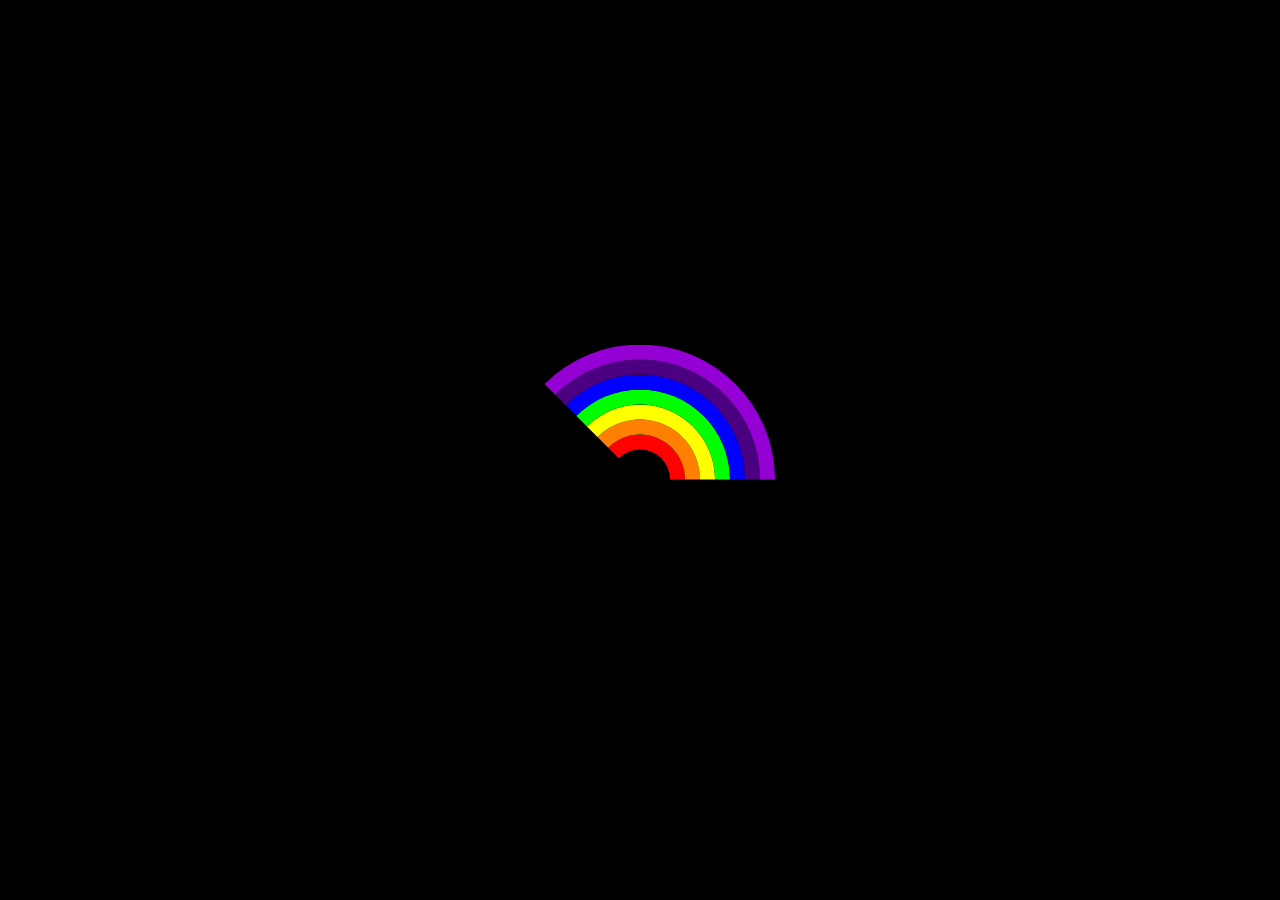
<file: Projects/web-dev-projects/animated-rainbow/index.html>
<!DOCTYPE html>
<html lang="en">
<head>

  <meta charset="UTF-8">
  <meta name="viewport" content="width=device-width, initial-scale=1.0">
  <title>Document</title>
  <link rel="stylesheet" href="rainbow.css">
</head>
<body>
  <div class="center">
    <ul>
      <li class="one"></li>
      <li class="two"></li>
      <li class="three"></li>
      <li class="four"></li>
      <li class="five"></li>
      <li class="six"></li>
      <li class="seven"></li>
    </ul>
  </div>
</body>
</html>
</file>
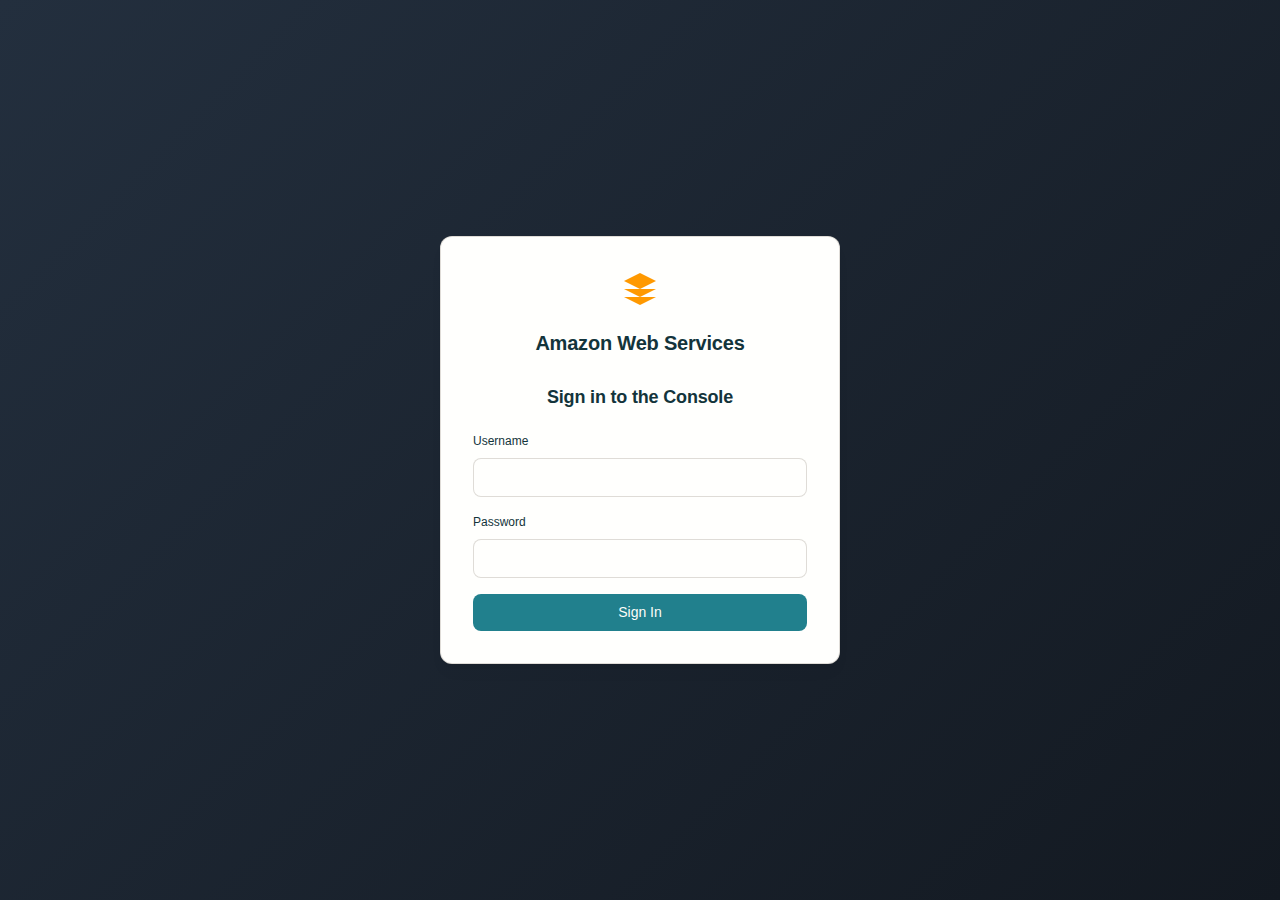
<file: Projects/web-dev-projects/aws-console-replica/index.html>
<!DOCTYPE html>
<html lang="en">
<head>
    <meta charset="UTF-8">
    <meta name="viewport" content="width=device-width, initial-scale=1.0">
    <title>AWS Management Console</title>
    <link rel="stylesheet" href="style.css">
    <link rel="icon" href="data:image/svg+xml,<svg xmlns='http://www.w3.org/2000/svg' viewBox='0 0 24 24'><path fill='%23FF9900' d='M12 2L2 7l10 5 10-5-10-5z'/><path fill='%23FF9900' d='M2 17l10 5 10-5M2 12l10 5 10-5'/></svg>">
</head>
<body>
    <!-- Login Page -->
    <div id="login-page" class="login-container">
        <div class="login-box">
            <div class="login-logo">
                <svg width="40" height="40" viewBox="0 0 40 40" fill="#FF9900">
                    <path d="M20 4L4 12l16 8 16-8L20 4z"/>
                    <path d="M4 28l16 8 16-8M4 20l16 8 16-8"/>
                </svg>
                <h1>Amazon Web Services</h1>
            </div>
            <form id="login-form" class="login-form">
                <h2>Sign in to the Console</h2>
                <div class="form-group">
                    <label for="username" class="form-label">Username</label>
                    <input type="text" id="username" class="form-control" required>
                </div>
                <div class="form-group">
                    <label for="password" class="form-label">Password</label>
                    <input type="password" id="password" class="form-control" required>
                </div>
                <div id="login-error" class="login-error hidden"></div>
                <button type="submit" class="btn btn--primary btn--full-width">Sign In</button>
            </form>
        </div>
    </div>

    <!-- Main Console -->
    <div id="console-app" class="console-app hidden">
        <!-- Navigation Bar -->
        <header class="console-header">
            <div class="header-content">
                <div class="header-left">
                    <div class="aws-logo">
                        <svg width="24" height="24" viewBox="0 0 24 24" fill="#FF9900">
                            <path d="M12 2L2 7l10 5 10-5-10-5z"/>
                            <path d="M2 17l10 5 10-5M2 12l10 5 10-5"/>
                        </svg>
                        <span>AWS</span>
                    </div>
                    <nav class="main-nav">
                        <a href="#" data-page="home" class="nav-link active">Console Home</a>
                        <a href="#" data-page="services" class="nav-link">Services</a>
                    </nav>
                </div>
                <div class="header-right">
                    <div class="region-selector">
                        <select id="region-select" class="form-control">
                            <option value="us-east-1">🇺🇸 US East (N. Virginia)</option>
                            <option value="us-west-2">🇺🇸 US West (Oregon)</option>
                            <option value="eu-west-1">🇪🇺 Europe (Ireland)</option>
                            <option value="ap-southeast-1">🇸🇬 Asia Pacific (Singapore)</option>
                        </select>
                    </div>
                    <div class="user-menu">
                        <span class="username">vijayrajeshr</span>
                        <button id="logout-btn" class="btn btn--outline btn--sm">Sign Out</button>
                    </div>
                </div>
            </div>
        </header>

        <!-- Console Home Page -->
        <main id="home-page" class="console-page">
            <div class="container">
                <div class="page-header">
                    <h1>AWS Management Console</h1>
                    <p>Welcome back, vijayrajeshr</p>
                </div>

                <!-- Quick Actions -->
                <section class="quick-actions">
                    <h2>Quick Actions</h2>
                    <div class="action-grid">
                        <button class="action-card" data-action="launch-ec2">
                            <div class="action-icon">🖥️</div>
                            <h3>Launch EC2 Instance</h3>
                            <p>Launch a virtual server in the cloud</p>
                        </button>
                        <button class="action-card" data-action="create-s3">
                            <div class="action-icon">🗂️</div>
                            <h3>Create S3 Bucket</h3>
                            <p>Store and retrieve data</p>
                        </button>
                        <button class="action-card" data-action="create-lambda">
                            <div class="action-icon">⚡</div>
                            <h3>Create Lambda Function</h3>
                            <p>Run code without servers</p>
                        </button>
                        <button class="action-card" data-action="view-billing">
                            <div class="action-icon">💰</div>
                            <h3>View Billing</h3>
                            <p>Monitor costs and usage</p>
                        </button>
                    </div>
                </section>

                <!-- Resource Overview -->
                <section class="resource-overview">
                    <h2>Resource Overview</h2>
                    <div class="overview-grid">
                        <div class="overview-card">
                            <h3>EC2 Instances</h3>
                            <div class="metric">
                                <span class="metric-value" id="ec2-count">0</span>
                                <span class="metric-label">Running</span>
                            </div>
                        </div>
                        <div class="overview-card">
                            <h3>S3 Buckets</h3>
                            <div class="metric">
                                <span class="metric-value" id="s3-count">0</span>
                                <span class="metric-label">Total</span>
                            </div>
                        </div>
                        <div class="overview-card">
                            <h3>Lambda Functions</h3>
                            <div class="metric">
                                <span class="metric-value" id="lambda-count">0</span>
                                <span class="metric-label">Active</span>
                            </div>
                        </div>
                        <div class="overview-card">
                            <h3>Monthly Cost</h3>
                            <div class="metric">
                                <span class="metric-value" id="monthly-cost">$0.00</span>
                                <span class="metric-label">Estimated</span>
                            </div>
                        </div>
                    </div>
                </section>
            </div>
        </main>

        <!-- Services Page -->
        <main id="services-page" class="console-page hidden">
            <div class="container">
                <div class="page-header">
                    <h1>All Services</h1>
                    <div class="search-box">
                        <input type="text" id="service-search" class="form-control" placeholder="Search services...">
                    </div>
                </div>
                <div class="services-grid" id="services-grid">
                    <!-- Services will be populated by JavaScript -->
                </div>
            </div>
        </main>

        <!-- EC2 Dashboard -->
        <main id="ec2-page" class="console-page hidden">
            <div class="container">
                <div class="page-header">
                    <h1>EC2 Dashboard</h1>
                    <button id="launch-instance-btn" class="btn btn--primary">Launch Instance</button>
                </div>
                <div class="instances-table">
                    <h2>Instances</h2>
                    <table id="instances-table">
                        <thead>
                            <tr>
                                <th>Instance ID</th>
                                <th>Name</th>
                                <th>Instance Type</th>
                                <th>State</th>
                                <th>Actions</th>
                            </tr>
                        </thead>
                        <tbody id="instances-tbody">
                            <tr class="no-instances">
                                <td colspan="5">No instances found. Launch your first instance!</td>
                            </tr>
                        </tbody>
                    </table>
                </div>
            </div>
        </main>

        <!-- EC2 Launch Wizard -->
        <div id="launch-wizard" class="wizard-overlay hidden">
            <div class="wizard-container">
                <div class="wizard-header">
                    <h2>Launch Instance</h2>
                    <button id="close-wizard" class="wizard-close">✕</button>
                </div>
                <div class="wizard-progress">
                    <div class="progress-steps">
                        <div class="step active" data-step="1">1. Choose AMI</div>
                        <div class="step" data-step="2">2. Instance Type</div>
                        <div class="step" data-step="3">3. Configure</div>
                        <div class="step" data-step="4">4. Storage</div>
                        <div class="step" data-step="5">5. Tags</div>
                        <div class="step" data-step="6">6. Security</div>
                        <div class="step" data-step="7">7. Review</div>
                    </div>
                </div>
                <div class="wizard-content">
                    <!-- Step 1: Choose AMI -->
                    <div id="wizard-step-1" class="wizard-step active">
                        <h3>Step 1: Choose an Amazon Machine Image (AMI)</h3>
                        <div class="ami-tabs">
                            <button class="tab-btn active" data-tab="quickstart">Quick Start</button>
                            <button class="tab-btn" data-tab="marketplace">AWS Marketplace</button>
                        </div>
                        <div class="ami-list" id="ami-list">
                            <!-- AMIs will be populated by JavaScript -->
                        </div>
                    </div>

                    <!-- Step 2: Choose Instance Type -->
                    <div id="wizard-step-2" class="wizard-step hidden">
                        <h3>Step 2: Choose an Instance Type</h3>
                        <div class="instance-types" id="instance-types">
                            <!-- Instance types will be populated by JavaScript -->
                        </div>
                    </div>

                    <!-- Step 3: Configure Instance Details -->
                    <div id="wizard-step-3" class="wizard-step hidden">
                        <h3>Step 3: Configure Instance Details</h3>
                        <div class="form-group">
                            <label class="form-label">Number of instances</label>
                            <input type="number" id="instance-count" class="form-control" value="1" min="1" max="20">
                        </div>
                        <div class="form-group">
                            <label class="form-label">IAM role</label>
                            <select id="iam-role" class="form-control">
                                <option value="">None</option>
                                <option value="EC2-Default">EC2-Default</option>
                            </select>
                        </div>
                    </div>

                    <!-- Step 4: Add Storage -->
                    <div id="wizard-step-4" class="wizard-step hidden">
                        <h3>Step 4: Add Storage</h3>
                        <table class="storage-table">
                            <thead>
                                <tr>
                                    <th>Device</th>
                                    <th>Size (GiB)</th>
                                    <th>Volume Type</th>
                                    <th>Encrypted</th>
                                </tr>
                            </thead>
                            <tbody>
                                <tr>
                                    <td>/dev/sda1 (Root)</td>
                                    <td><input type="number" class="form-control" value="8" min="8" max="100"></td>
                                    <td>
                                        <select class="form-control">
                                            <option value="gp3">General Purpose SSD (gp3)</option>
                                            <option value="gp2">General Purpose SSD (gp2)</option>
                                        </select>
                                    </td>
                                    <td><input type="checkbox"></td>
                                </tr>
                            </tbody>
                        </table>
                    </div>

                    <!-- Step 5: Add Tags -->
                    <div id="wizard-step-5" class="wizard-step hidden">
                        <h3>Step 5: Add Tags</h3>
                        <div class="tags-section">
                            <table class="tags-table" id="tags-table">
                                <thead>
                                    <tr>
                                        <th>Key</th>
                                        <th>Value</th>
                                        <th></th>
                                    </tr>
                                </thead>
                                <tbody>
                                    <tr>
                                        <td><input type="text" class="form-control" placeholder="Name"></td>
                                        <td><input type="text" class="form-control" placeholder="My Instance"></td>
                                        <td><button type="button" class="btn btn--outline btn--sm remove-tag">Remove</button></td>
                                    </tr>
                                </tbody>
                            </table>
                            <button type="button" id="add-tag" class="btn btn--secondary">Add Another Tag</button>
                        </div>
                    </div>

                    <!-- Step 6: Configure Security Group -->
                    <div id="wizard-step-6" class="wizard-step hidden">
                        <h3>Step 6: Configure Security Group</h3>
                        <div class="security-group-section">
                            <div class="form-group">
                                <label class="form-label">Security group name</label>
                                <input type="text" id="sg-name" class="form-control" value="launch-wizard-sg">
                            </div>
                            <table class="security-rules-table">
                                <thead>
                                    <tr>
                                        <th>Type</th>
                                        <th>Protocol</th>
                                        <th>Port Range</th>
                                        <th>Source</th>
                                    </tr>
                                </thead>
                                <tbody>
                                    <tr>
                                        <td>SSH</td>
                                        <td>TCP</td>
                                        <td>22</td>
                                        <td>0.0.0.0/0</td>
                                    </tr>
                                </tbody>
                            </table>
                        </div>
                    </div>

                    <!-- Step 7: Review -->
                    <div id="wizard-step-7" class="wizard-step hidden">
                        <h3>Step 7: Review Instance Launch</h3>
                        <div class="review-section" id="review-section">
                            <!-- Review details will be populated by JavaScript -->
                        </div>
                        <div class="cost-estimate">
                            <h4>Cost Estimate</h4>
                            <p id="cost-estimate">Calculating...</p>
                        </div>
                    </div>
                </div>
                <div class="wizard-footer">
                    <button id="wizard-prev" class="btn btn--outline" disabled>Previous</button>
                    <button id="wizard-next" class="btn btn--primary">Next</button>
                    <button id="wizard-launch" class="btn btn--primary hidden">Launch</button>
                </div>
            </div>
        </div>

        <!-- Billing Page -->
        <main id="billing-page" class="console-page hidden">
            <div class="container">
                <div class="page-header">
                    <h1>Billing & Cost Management</h1>
                </div>
                <div class="billing-dashboard">
                    <div class="cost-summary">
                        <h2>Cost Summary</h2>
                        <div class="cost-cards">
                            <div class="cost-card">
                                <h3>Month to Date</h3>
                                <span class="cost-amount" id="mtd-cost">$0.00</span>
                            </div>
                            <div class="cost-card">
                                <h3>Forecasted</h3>
                                <span class="cost-amount" id="forecasted-cost">$0.00</span>
                            </div>
                        </div>
                    </div>
                    <div class="service-costs">
                        <h2>Top Services by Cost</h2>
                        <div id="service-costs-chart" class="chart-container">
                            <!-- Chart will be populated by JavaScript -->
                        </div>
                    </div>
                </div>
            </div>
        </main>

        <!-- Modals -->
        <div id="key-pair-modal" class="modal-overlay hidden">
            <div class="modal-container">
                <div class="modal-header">
                    <h3>Select a key pair</h3>
                    <button class="modal-close">✕</button>
                </div>
                <div class="modal-content">
                    <div class="form-group">
                        <label class="form-label">Key pair name</label>
                        <select class="form-control">
                            <option value="">Choose an existing key pair</option>
                            <option value="my-key-pair">my-key-pair</option>
                        </select>
                    </div>
                    <p class="warning-text">⚠️ You will not be able to connect to your instance unless you have the corresponding private key.</p>
                </div>
                <div class="modal-footer">
                    <button class="btn btn--outline">Cancel</button>
                    <button class="btn btn--primary" id="confirm-launch">Launch Instances</button>
                </div>
            </div>
        </div>
    </div>

    <script src="app.js"></script>
</body>
</html>
</file>
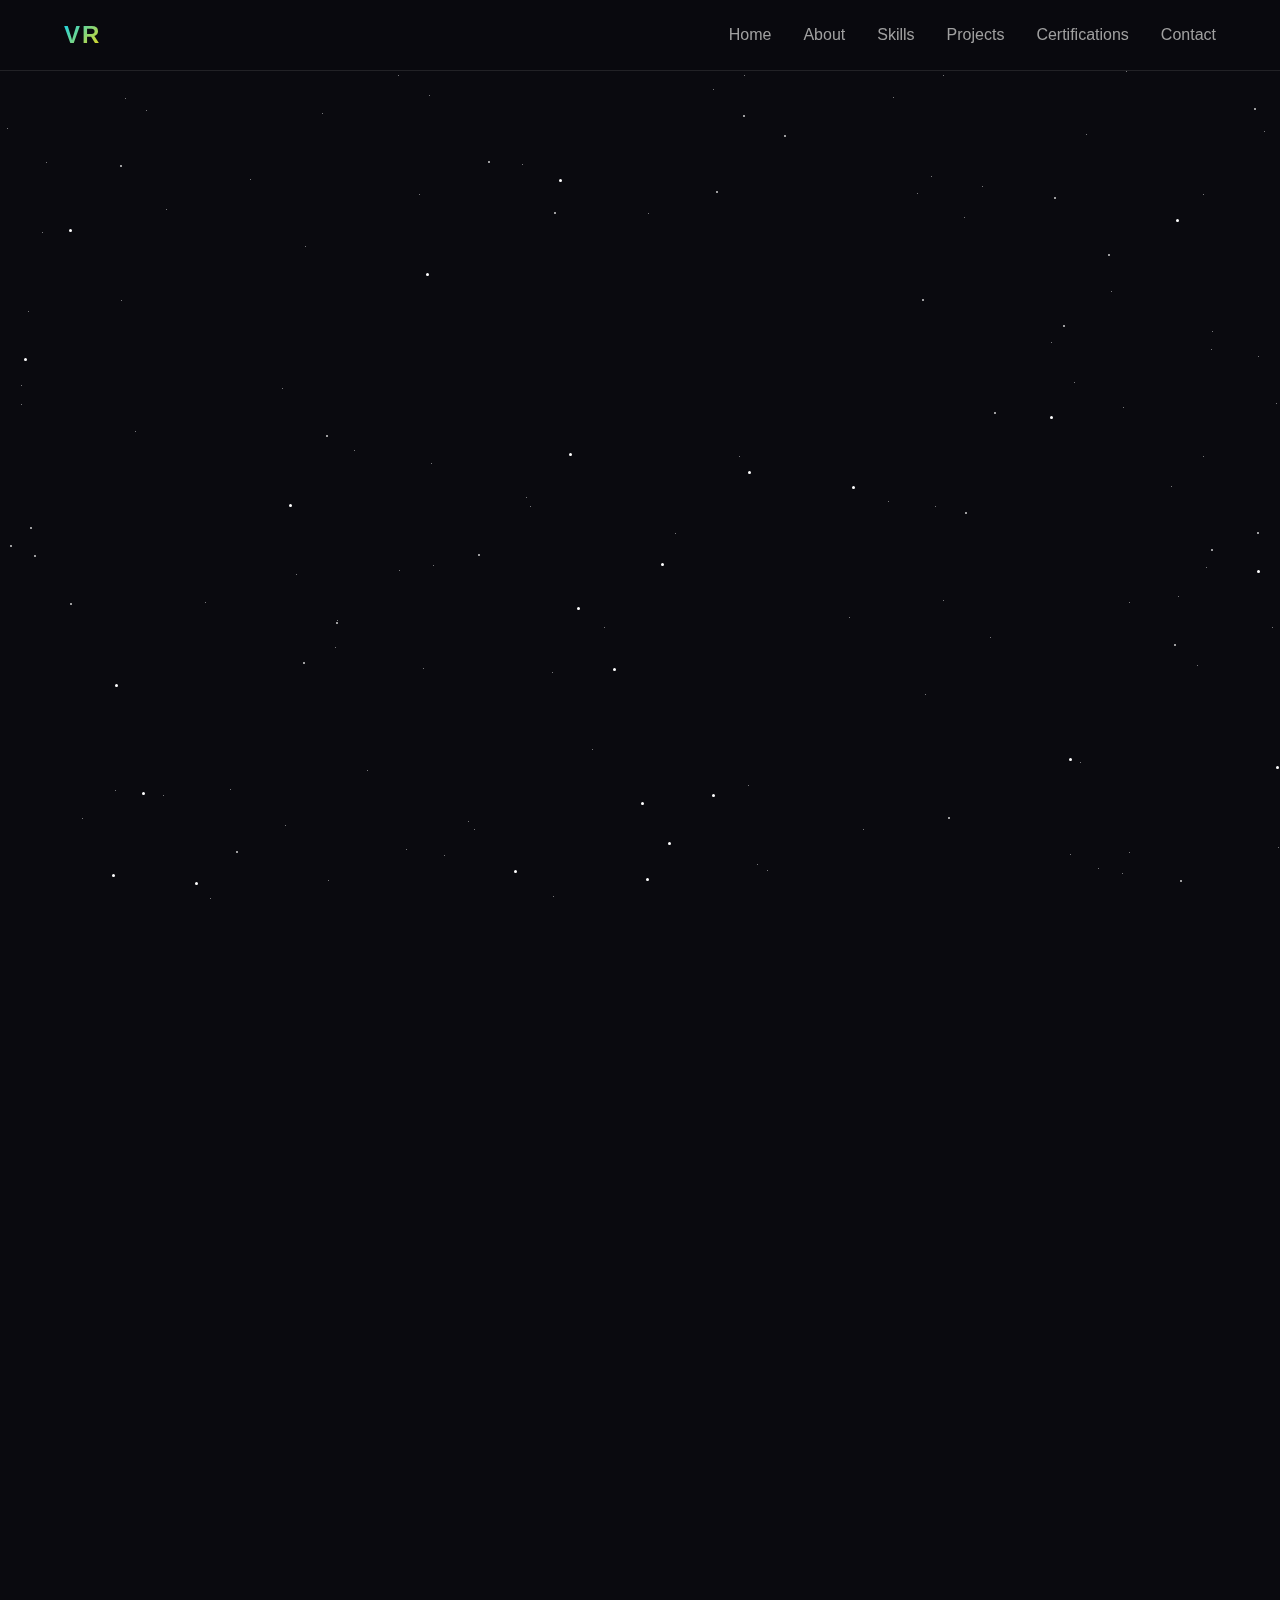
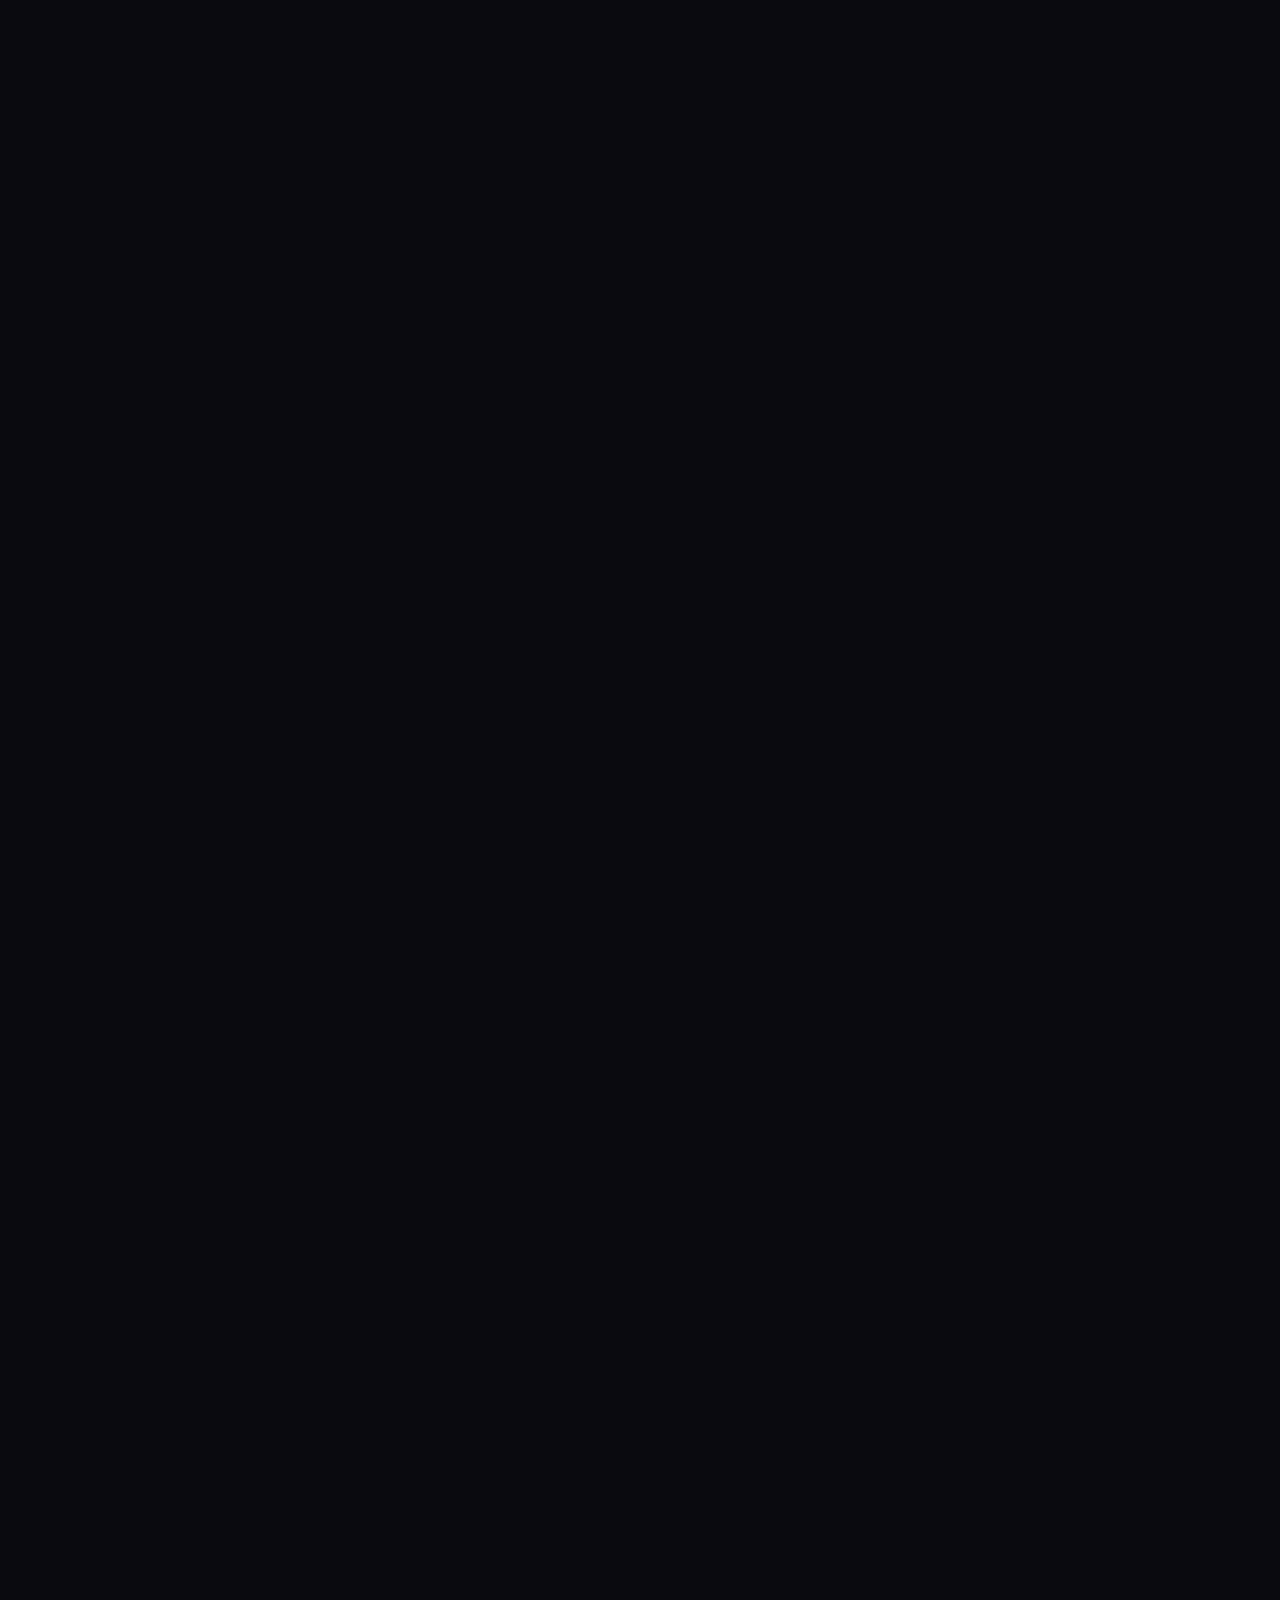
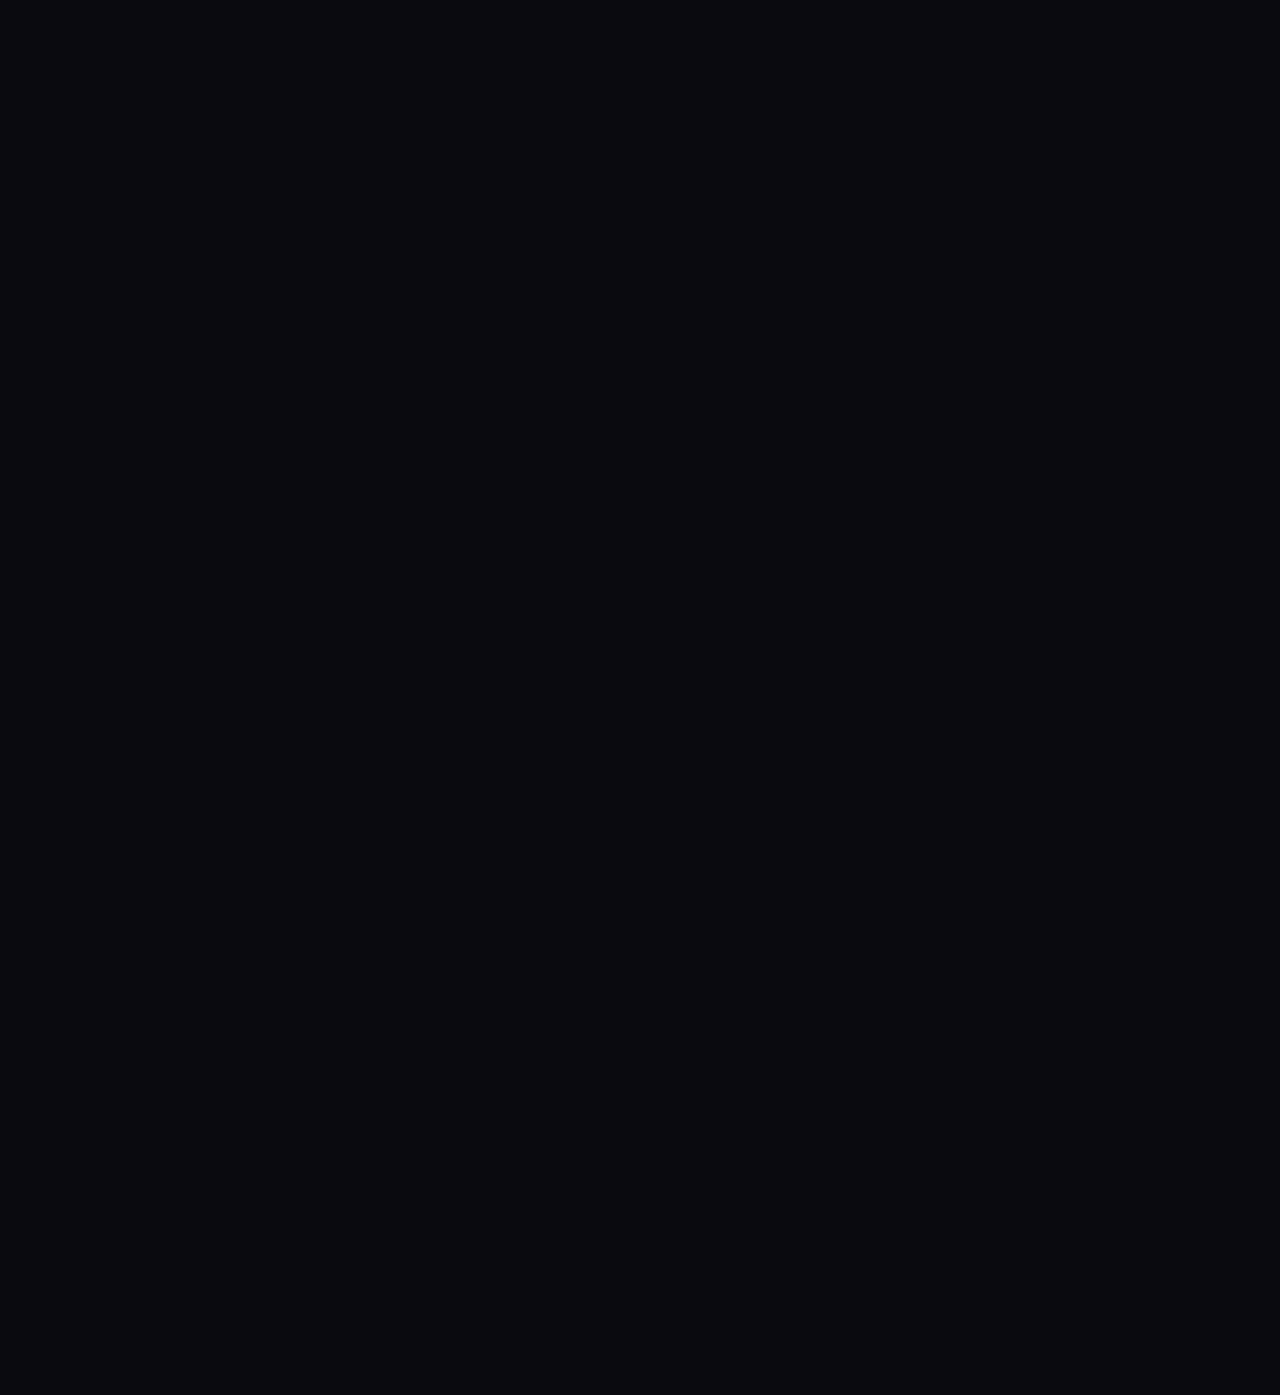
<file: Projects/web-dev-projects/portfolio - modern/index.html>
<!DOCTYPE html>
<html lang="en">
<head>
    <meta charset="UTF-8">
    <meta name="viewport" content="width=device-width, initial-scale=1.0">
    <title>Vijay Rajesh R - AIML Portfolio</title>
    <style>
        * {
            margin: 0;
            padding: 0;
            box-sizing: border-box;
        }

        :root {
            --bg-primary: #0a0a0f;
            --bg-secondary: #1a1a2e;
            --accent-gold: #ffd700;
            --accent-cyan: #00d4ff;
            --accent-purple: #8b5cf6;
            --accent-pink: #ff006e;
            --text-primary: #ffffff;
            --text-secondary: #a0a0a0;
            --glass-bg: rgba(255, 255, 255, 0.05);
            --glass-border: rgba(255, 255, 255, 0.1);
        }

        body {
            font-family: 'Segoe UI', Tahoma, Geneva, Verdana, sans-serif;
            background: var(--bg-primary);
            color: var(--text-primary);
            overflow-x: hidden;
            line-height: 1.6;
        }

        /* Animated Starfield Background */
        .starfield {
            position: fixed;
            top: 0;
            left: 0;
            width: 100%;
            height: 100%;
            z-index: -1;
            pointer-events: none;
            overflow: hidden;
        }

        .star {
            position: absolute;
            width: 1px;
            height: 1px;
            background: white;
            border-radius: 50%;
            opacity: 0.6;
        }

        .star.small {
            width: 1px;
            height: 1px;
        }

        .star.medium {
            width: 2px;
            height: 2px;
            opacity: 0.8;
        }

        .star.large {
            width: 3px;
            height: 3px;
            opacity: 1;
        }

        @keyframes twinkle {
            0%, 100% { opacity: 0.3; }
            50% { opacity: 1; }
        }

        @keyframes float {
            0%, 100% { transform: translateY(0px); }
            50% { transform: translateY(-20px); }
        }

        .star.twinkling {
            animation: twinkle 3s infinite;
        }

        .star.floating {
            animation: float 6s ease-in-out infinite;
        }

        /* Shooting Star */
        @keyframes shoot {
            0% {
                transform: translateX(0) translateY(0) rotate(45deg);
                opacity: 1;
            }
            100% {
                transform: translateX(-300px) translateY(300px) rotate(45deg);
                opacity: 0;
            }
        }

        .shooting-star {
            position: absolute;
            width: 2px;
            height: 100px;
            background: linear-gradient(to right, transparent, rgba(255, 215, 0, 0.8), transparent);
            opacity: 0;
            animation: shoot 3s linear;
        }

        /* Navigation */
        .navbar {
            position: fixed;
            top: 0;
            width: 100%;
            padding: 1rem 5%;
            background: rgba(10, 10, 15, 0.95);
            backdrop-filter: blur(20px);
            z-index: 1000;
            transition: all 0.3s ease;
            border-bottom: 1px solid var(--glass-border);
        }

        .nav-container {
            max-width: 1400px;
            margin: 0 auto;
            display: flex;
            justify-content: space-between;
            align-items: center;
        }

        .logo {
            font-size: 1.5rem;
            font-weight: 800;
            background: linear-gradient(135deg, var(--accent-cyan), var(--accent-gold));
            -webkit-background-clip: text;
            -webkit-text-fill-color: transparent;
            background-clip: text;
            letter-spacing: 2px;
        }

        .nav-links {
            display: flex;
            list-style: none;
            gap: 2rem;
        }

        .nav-links a {
            color: var(--text-secondary);
            text-decoration: none;
            font-weight: 500;
            transition: all 0.3s ease;
            position: relative;
        }

        .nav-links a:hover {
            color: var(--accent-cyan);
        }

        .nav-links a::after {
            content: '';
            position: absolute;
            width: 0;
            height: 2px;
            bottom: -5px;
            left: 0;
            background: linear-gradient(90deg, var(--accent-cyan), var(--accent-gold));
            transition: width 0.3s ease;
        }

        .nav-links a:hover::after {
            width: 100%;
        }

        /* Hero Section */
        .hero {
            height: 100vh;
            display: flex;
            align-items: center;
            justify-content: center;
            text-align: center;
            max-width: 1400px;
            margin: 0 auto;
            padding: 0 5%;
            position: relative;
        }

        .hero-content {
            z-index: 10;
            animation: fadeInUp 1s ease-out;
        }

        @keyframes fadeInUp {
            from {
                opacity: 0;
                transform: translateY(30px);
            }
            to {
                opacity: 1;
                transform: translateY(0);
            }
        }

        .hero-content h1 {
            font-size: clamp(3rem, 8vw, 6rem);
            font-weight: 900;
            margin-bottom: 1rem;
            background: linear-gradient(135deg, #00d4ff, #ffd700, #ff006e);
            -webkit-background-clip: text;
            -webkit-text-fill-color: transparent;
            background-clip: text;
            animation: glowPulse 3s ease-in-out infinite;
            text-shadow: 0 0 40px rgba(0, 212, 255, 0.3);
        }

        @keyframes glowPulse {
            0%, 100% {
                filter: drop-shadow(0 0 20px var(--accent-cyan));
            }
            50% {
                filter: drop-shadow(0 0 40px var(--accent-gold));
            }
        }

        .typing-effect {
            font-size: clamp(1.2rem, 3vw, 1.8rem);
            color: var(--accent-cyan);
            margin-bottom: 2rem;
            min-height: 2.5rem;
            font-weight: 600;
            letter-spacing: 1px;
        }

        .cta-buttons {
            display: flex;
            gap: 1rem;
            justify-content: center;
            flex-wrap: wrap;
            margin-top: 2rem;
        }

        .btn {
            padding: 1rem 2rem;
            border: none;
            border-radius: 50px;
            font-weight: 600;
            text-decoration: none;
            transition: all 0.3s ease;
            position: relative;
            overflow: hidden;
            backdrop-filter: blur(10px);
            cursor: pointer;
            font-size: 1rem;
        }

        .btn-primary {
            background: linear-gradient(135deg, var(--accent-cyan), var(--accent-purple));
            color: white;
            box-shadow: 0 10px 30px rgba(0, 212, 255, 0.3);
        }

        .btn-secondary {
            background: var(--glass-bg);
            color: var(--text-primary);
            border: 1px solid var(--glass-border);
        }

        .btn:hover {
            transform: translateY(-5px);
            box-shadow: 0 20px 40px rgba(0, 212, 255, 0.4);
        }

        .btn:active {
            transform: translateY(-2px);
        }

        /* Sections */
        .section {
            padding: 8rem 5% 4rem;
            max-width: 1400px;
            margin: 0 auto;
            position: relative;
            z-index: 1;
        }

        .section-title {
            font-size: clamp(2rem, 5vw, 3.5rem);
            text-align: center;
            margin-bottom: 4rem;
            background: linear-gradient(135deg, var(--accent-gold), var(--accent-cyan), var(--accent-pink));
            -webkit-background-clip: text;
            -webkit-text-fill-color: transparent;
            background-clip: text;
            font-weight: 900;
            letter-spacing: 2px;
        }

        /* About */
        .about-content {
            max-width: 900px;
            margin: 0 auto;
            text-align: center;
            backdrop-filter: blur(20px);
            padding: 3rem;
            border-radius: 20px;
            background: var(--glass-bg);
            border: 1px solid var(--glass-border);
            transition: all 0.4s ease;
        }

        .about-content:hover {
            border-color: var(--accent-cyan);
            box-shadow: 0 10px 40px rgba(0, 212, 255, 0.2);
        }

        .about-content p {
            font-size: 1.1rem;
            margin-bottom: 1.5rem;
            color: var(--text-secondary);
            line-height: 1.8;
        }

        .about-content p:last-child {
            margin-bottom: 0;
        }

        /* Skills */
        .skills-grid {
            display: grid;
            grid-template-columns: repeat(auto-fit, minmax(280px, 1fr));
            gap: 2rem;
            margin-top: 3rem;
        }

        .skill-card {
            background: var(--glass-bg);
            padding: 2.5rem;
            border-radius: 20px;
            border: 1px solid var(--glass-border);
            text-align: center;
            transition: all 0.4s ease;
            backdrop-filter: blur(10px);
        }

        .skill-card:hover {
            transform: translateY(-10px);
            border-color: var(--accent-cyan);
            box-shadow: 0 20px 50px rgba(0, 212, 255, 0.25);
            background: rgba(0, 212, 255, 0.05);
        }

        .skill-icon {
            font-size: 3.5rem;
            margin-bottom: 1rem;
        }

        .skill-card h3 {
            font-size: 1.3rem;
            margin-bottom: 1rem;
            color: var(--accent-cyan);
        }

        .skill-card p {
            color: var(--text-secondary);
            font-size: 0.95rem;
            line-height: 1.6;
        }

        /* Projects */
        .projects-grid {
            display: grid;
            grid-template-columns: repeat(auto-fit, minmax(350px, 1fr));
            gap: 2rem;
            margin-top: 3rem;
        }

        .project-card {
            background: var(--glass-bg);
            border-radius: 20px;
            overflow: hidden;
            border: 1px solid var(--glass-border);
            transition: all 0.4s ease;
            backdrop-filter: blur(10px);
            position: relative;
            display: flex;
            flex-direction: column;
        }

        .project-card:hover {
            transform: translateY(-15px) scale(1.02);
            border-color: var(--accent-gold);
            box-shadow: 0 30px 60px rgba(255, 215, 0, 0.2);
        }

        .project-image {
            height: 200px;
            background: linear-gradient(135deg, var(--accent-cyan), var(--accent-purple));
            display: flex;
            align-items: center;
            justify-content: center;
            font-size: 4rem;
            color: rgba(255, 255, 255, 0.2);
            position: relative;
            overflow: hidden;
        }

        .project-image::before {
            content: '';
            position: absolute;
            top: 0;
            left: -100%;
            width: 100%;
            height: 100%;
            background: linear-gradient(90deg, transparent, rgba(255, 255, 255, 0.3), transparent);
            animation: shine 3s infinite;
        }

        @keyframes shine {
            0% { left: -100%; }
            100% { left: 100%; }
        }

        .project-content {
            padding: 2rem;
            flex-grow: 1;
            display: flex;
            flex-direction: column;
        }

        .project-title {
            font-size: 1.5rem;
            margin-bottom: 1rem;
            color: var(--accent-cyan);
            font-weight: 700;
        }

        .project-content p {
            color: var(--text-secondary);
            flex-grow: 1;
            margin-bottom: 1.5rem;
        }

        .project-content .btn {
            width: 100%;
            text-align: center;
        }

        /* Certifications */
        .certifications-container {
            display: grid;
            grid-template-columns: repeat(auto-fit, minmax(200px, 1fr));
            gap: 2rem;
            margin-top: 3rem;
        }

        .cert-badge {
            background: var(--glass-bg);
            padding: 2rem;
            border-radius: 15px;
            border: 1px solid var(--glass-border);
            text-align: center;
            transition: all 0.3s ease;
            cursor: pointer;
        }

        .cert-badge:hover {
            transform: translateY(-8px);
            border-color: var(--accent-gold);
            box-shadow: 0 15px 40px rgba(255, 215, 0, 0.2);
        }

        .cert-icon {
            font-size: 3rem;
            margin-bottom: 1rem;
        }

        .cert-badge h4 {
            color: var(--accent-gold);
            margin-bottom: 0.5rem;
        }

        /* Contact */
        .contact-content {
            max-width: 600px;
            margin: 0 auto;
            text-align: center;
        }

        .contact-info {
            background: var(--glass-bg);
            padding: 2rem;
            border-radius: 20px;
            border: 1px solid var(--glass-border);
            margin-bottom: 2rem;
        }

        .social-links {
            display: flex;
            justify-content: center;
            gap: 1.5rem;
            margin-top: 2rem;
            flex-wrap: wrap;
        }

        .social-link {
            display: flex;
            align-items: center;
            justify-content: center;
            width: 50px;
            height: 50px;
            border-radius: 50%;
            background: var(--glass-bg);
            border: 1px solid var(--glass-border);
            color: var(--accent-cyan);
            text-decoration: none;
            transition: all 0.3s ease;
            font-size: 1.5rem;
        }

        .social-link:hover {
            background: var(--accent-cyan);
            color: var(--bg-primary);
            transform: translateY(-5px);
            box-shadow: 0 10px 30px rgba(0, 212, 255, 0.4);
        }

        /* Scroll Animations */
        .fade-in {
            opacity: 0;
            transform: translateY(50px);
        }

        .fade-in.visible {
            animation: fadeInUp 0.8s ease-out forwards;
        }

        /* Responsive */
        @media (max-width: 768px) {
            .nav-links {
                display: none;
            }

            .cta-buttons {
                flex-direction: column;
                align-items: center;
            }

            .section {
                padding: 4rem 5% 2rem;
            }

            .hero-content h1 {
                font-size: 2.5rem;
            }

            .skills-grid {
                grid-template-columns: 1fr;
            }

            .projects-grid {
                grid-template-columns: 1fr;
            }
        }

        /* Custom Scrollbar */
        ::-webkit-scrollbar {
            width: 10px;
        }

        ::-webkit-scrollbar-track {
            background: var(--bg-secondary);
        }

        ::-webkit-scrollbar-thumb {
            background: linear-gradient(var(--accent-cyan), var(--accent-purple));
            border-radius: 5px;
        }

        ::-webkit-scrollbar-thumb:hover {
            background: linear-gradient(var(--accent-gold), var(--accent-cyan));
        }

        /* Loading animation */
        @keyframes pulse {
            0%, 100% { opacity: 0.5; }
            50% { opacity: 1; }
        }
    </style>
</head>
<body>
    <!-- Starfield Background -->
    <div class="starfield" id="starfield"></div>

    <!-- Navigation -->
    <nav class="navbar">
        <div class="nav-container">
            <div class="logo">VR</div>
            <ul class="nav-links">
                <li><a href="#home">Home</a></li>
                <li><a href="#about">About</a></li>
                <li><a href="#skills">Skills</a></li>
                <li><a href="#projects">Projects</a></li>
                <li><a href="#certifications">Certifications</a></li>
                <li><a href="#contact">Contact</a></li>
            </ul>
        </div>
    </nav>

    <!-- Hero Section -->
    <section id="home" class="hero">
        <div class="hero-content fade-in">
            <h1>Vijay Rajesh R</h1>
            <div class="typing-effect" id="typing"></div>
            <div class="cta-buttons">
                <a href="#projects" class="btn btn-primary">View My Work</a>
                <a href="#contact" class="btn btn-secondary">Get In Touch</a>
            </div>
        </div>
    </section>

    <!-- About Section -->
    <section id="about" class="section fade-in">
        <h2 class="section-title">About Me</h2>
        <div class="about-content">
            <p>Pre-final year B.Tech AIML student at VIT Bhopal | Oracle Certified Gen AI Professional</p>
            <p>I specialize in AWS Cloud Architecture, Machine Learning, and Competitive Programming. Building production-grade systems, contributing to open-source projects, and solving complex problems at scale.</p>
            <p>Currently pursuing AWS Solutions Architect Associate certification while developing full-stack applications and cutting-edge AI/ML models.</p>
        </div>
    </section>

    <!-- Skills Section -->
    <section id="skills" class="section fade-in">
        <h2 class="section-title">Skills & Technologies</h2>
        <div class="skills-grid">
            <div class="skill-card">
                <div class="skill-icon">☁️</div>
                <h3>AWS Cloud</h3>
                <p>Lambda, EC2, S3, DynamoDB, RDS, Solutions Architect, CloudFormation</p>
            </div>
            <div class="skill-card">
                <div class="skill-icon">🤖</div>
                <h3>Machine Learning</h3>
                <p>Neural Networks, Deep Learning, NLP, Computer Vision, TensorFlow, PyTorch</p>
            </div>
            <div class="skill-card">
                <div class="skill-icon">⚡</div>
                <h3>Competitive Programming</h3>
                <p>Data Structures, Algorithms, Time Complexity, LeetCode, Codeforces Expert</p>
            </div>
            <div class="skill-card">
                <div class="skill-icon">💻</div>
                <h3>Full-Stack Development</h3>
                <p>React, Node.js, Python, JavaScript, MongoDB, SQL, REST APIs</p>
            </div>
        </div>
    </section>

    <!-- Projects Section -->
    <section id="projects" class="section fade-in">
        <h2 class="section-title">Featured Projects</h2>
        <div class="projects-grid">
            <div class="project-card">
                <div class="project-image">🚀</div>
                <div class="project-content">
                    <h3 class="project-title">Aeroponics IoT System</h3>
                    <p>Real-time plant monitoring system using AWS IoT Core, Lambda, and DynamoDB. Full-stack dashboard with ML predictions for optimal growth conditions.</p>
                    <a href="#" class="btn btn-secondary">View on GitHub</a>
                </div>
            </div>
            <div class="project-card">
                <div class="project-image">📰</div>
                <div class="project-content">
                    <h3 class="project-title">Fake News Detection</h3>
                    <p>ML-powered fake news classifier using NLP. Deployed on AWS SageMaker with 94% accuracy. Processes 10,000+ articles daily.</p>
                    <a href="#" class="btn btn-secondary">View on GitHub</a>
                </div>
            </div>
            <div class="project-card">
                <div class="project-image">🎬</div>
                <div class="project-content">
                    <h3 class="project-title">AI Content Detector</h3>
                    <p>Deep learning model detecting AI-generated content across text and images. Integrated with web scraper for real-time analysis.</p>
                    <a href="#" class="btn btn-secondary">View on GitHub</a>
                </div>
            </div>
        </div>
    </section>

    <!-- Certifications Section -->
    <section id="certifications" class="section fade-in">
        <h2 class="section-title">Certifications & Achievements</h2>
        <div class="certifications-container">
            <div class="cert-badge">
                <div class="cert-icon">🏆</div>
                <h4>Oracle Gen AI Pro</h4>
                <p>Certified Professional</p>
            </div>
            <div class="cert-badge">
                <div class="cert-icon">☁️</div>
                <h4>AWS Solutions Architect</h4>
                <p>Associate (In Progress)</p>
            </div>
            <div class="cert-badge">
                <div class="cert-icon">🎯</div>
                <h4>Competitive Programming</h4>
                <p>Codeforces Expert</p>
            </div>
            <div class="cert-badge">
                <div class="cert-icon">🤖</div>
                <h4>Machine Learning</h4>
                <p>Specialization Certified</p>
            </div>
        </div>
    </section>

    <!-- Contact Section -->
    <section id="contact" class="section fade-in">
        <h2 class="section-title">Let's Connect</h2>
        <div class="contact-content">
            <div class="contact-info">
                <p style="font-size: 1.1rem; margin-bottom: 0;">I'm always interested in hearing about new opportunities and interesting projects.</p>
            </div>
            <div class="social-links">
                <a href="https://github.com/vijayrajeshr" class="social-link" title="GitHub" target="_blank" rel="noopener noreferrer">💻</a>
                <a href="https://linkedin.com/in/vijayrajeshr" class="social-link" title="LinkedIn" target="_blank" rel="noopener noreferrer">🔗</a>
                <a href="mailto:vijay@example.com" class="social-link" title="Email">✉️</a>
            </div>
        </div>
    </section>

    <script>
        // Generate Starfield
        function generateStars() {
            const starfield = document.getElementById('starfield');
            starfield.innerHTML = '';
            
            for (let i = 0; i < 150; i++) {
                const star = document.createElement('div');
                star.className = 'star';
                
                const size = Math.random();
                if (size < 0.6) {
                    star.classList.add('small');
                } else if (size < 0.85) {
                    star.classList.add('medium');
                } else {
                    star.classList.add('large');
                }
                
                const x = Math.random() * 100;
                const y = Math.random() * 100;
                star.style.left = x + '%';
                star.style.top = y + '%';
                
                if (Math.random() > 0.5) {
                    star.classList.add('twinkling');
                    star.style.animationDelay = Math.random() * 3 + 's';
                }
                
                if (Math.random() > 0.7) {
                    star.classList.add('floating');
                    star.style.animationDelay = Math.random() * 6 + 's';
                }
                
                starfield.appendChild(star);
            }
            
            // Shooting stars
            setInterval(() => {
                const shootingStar = document.createElement('div');
                shootingStar.className = 'shooting-star';
                shootingStar.style.left = Math.random() * 100 + '%';
                shootingStar.style.top = Math.random() * 50 + '%';
                starfield.appendChild(shootingStar);
                
                setTimeout(() => shootingStar.remove(), 3000);
            }, 4000);
        }

        // Typing Effect
        function typeWriter(text, speed = 100) {
            const element = document.getElementById('typing');
            let index = 0;
            element.innerHTML = '';
            
            function type() {
                if (index < text.length) {
                    element.innerHTML += text[index];
                    index++;
                    setTimeout(type, speed);
                } else {
                    setTimeout(() => {
                        element.innerHTML = '';
                        index = 0;
                        setTimeout(type, 500);
                    }, 2000);
                }
            }
            type();
        }

        // Scroll animations
        function observeElements() {
            const options = {
                threshold: 0.1,
                rootMargin: '0px 0px -100px 0px'
            };

            const observer = new IntersectionObserver((entries) => {
                entries.forEach(entry => {
                    if (entry.isIntersecting) {
                        entry.target.classList.add('visible');
                    }
                });
            }, options);

            document.querySelectorAll('.fade-in').forEach(el => observer.observe(el));
        }

        // Smooth scroll
        document.querySelectorAll('a[href^="#"]').forEach(anchor => {
            anchor.addEventListener('click', function (e) {
                e.preventDefault();
                const target = document.querySelector(this.getAttribute('href'));
                if (target) {
                    target.scrollIntoView({ behavior: 'smooth', block: 'start' });
                }
            });
        });

        // Initialize
        document.addEventListener('DOMContentLoaded', () => {
            generateStars();
            typeWriter('🏆 Oracle Certified Gen AI Pro | ☁️ AWS Architect | 🤖 ML Enthusiast', 80);
            observeElements();
        });
    </script>
</body>
</html>
</file>
<file: Projects/web-dev-projects/animated-rainbow/rainbow.css>
body{
    margin: 0;
    padding: 0;
    background-color: black;
  }

  .center{
    position: absolute;
    top: 40%;
    left: 50%;
    transform: translate(-50%,-50%);
  }

  ul{
    margin: 0;
    padding: 0;
    position: relative;
    width: 400px;
    height: 240px;
    overflow: hidden;
    border-bottom: 1px solid rgba(0,0,0,.2);
  }

  ul li{
    list-style: none;
    border-radius: 50%;
    border: 15px solid #000;
    position: absolute;
    top: 100%;
    left: 50%;
    border-bottom-color: transparent !important;
    border-left-color: transparent !important;
    box-shadow: 0 0 10px rgba(0,0,0,.5);
    animation: animate 5s infinite alternate;
    transform: translate(-50%,-50%);
  }

  .one{
    width: 60px;
    height: 60px;
    border-color:#FF0000;
    animation-delay: .2s;
    animation-duration: 5s;
    animation-name: animate;
  }

  .two{
    width: 90px;
    height: 90px;
    border-color:#FF7F00;
    animation-delay: .4s;
    animation-duration: 5s;
    animation-name: animate;
  }

  .three{
    width: 120px;
    height: 120px;
    border-color:#FFFF00;
    animation-delay: .6s;
    animation-duration: 5s;
    animation-name: animate;
  }

  .four{
    width: 150px;
    height: 150px;
    border-color:#00FF00;
    animation-delay: .8s;
    animation-duration: 5s;
    animation-name: animate;
  }

  .five{
    width: 180px;
    height: 180px;
    border-color:#0000FF;
    animation-delay: 1s;
    animation-duration: 5s;
    animation-name: animate;
  }

  .six{
    width: 210px;
    height: 210px;
    border-color:#4B0082;
    animation-delay: 1.2s;
    animation-duration: 5s;
    animation-name: animate;
  }

  .seven{
    width: 240px;
    height: 240px;
    border-color:#9400D3;
    animation-delay: 1.4s;
    animation-duration: 5s;
    animation-name: animate;
  }

  @keyframes animate{
    0%{
      transform: translate(-50%,-50%) rotate(-45deg);
    }

    100%{
      transform: translate(-50%,-50%) rotate(315deg);
    }
  }
</file>
<file: Projects/web-dev-projects/aws-console-replica/style.css>
:root {
  /* Primitive Color Tokens */
  --color-white: rgba(255, 255, 255, 1);
  --color-black: rgba(0, 0, 0, 1);
  --color-cream-50: rgba(252, 252, 249, 1);
  --color-cream-100: rgba(255, 255, 253, 1);
  --color-gray-200: rgba(245, 245, 245, 1);
  --color-gray-300: rgba(167, 169, 169, 1);
  --color-gray-400: rgba(119, 124, 124, 1);
  --color-slate-500: rgba(98, 108, 113, 1);
  --color-brown-600: rgba(94, 82, 64, 1);
  --color-charcoal-700: rgba(31, 33, 33, 1);
  --color-charcoal-800: rgba(38, 40, 40, 1);
  --color-slate-900: rgba(19, 52, 59, 1);
  --color-teal-300: rgba(50, 184, 198, 1);
  --color-teal-400: rgba(45, 166, 178, 1);
  --color-teal-500: rgba(33, 128, 141, 1);
  --color-teal-600: rgba(29, 116, 128, 1);
  --color-teal-700: rgba(26, 104, 115, 1);
  --color-teal-800: rgba(41, 150, 161, 1);
  --color-red-400: rgba(255, 84, 89, 1);
  --color-red-500: rgba(192, 21, 47, 1);
  --color-orange-400: rgba(230, 129, 97, 1);
  --color-orange-500: rgba(168, 75, 47, 1);

  /* RGB versions for opacity control */
  --color-brown-600-rgb: 94, 82, 64;
  --color-teal-500-rgb: 33, 128, 141;
  --color-slate-900-rgb: 19, 52, 59;
  --color-slate-500-rgb: 98, 108, 113;
  --color-red-500-rgb: 192, 21, 47;
  --color-red-400-rgb: 255, 84, 89;
  --color-orange-500-rgb: 168, 75, 47;
  --color-orange-400-rgb: 230, 129, 97;

  /* Background color tokens (Light Mode) */
  --color-bg-1: rgba(59, 130, 246, 0.08); /* Light blue */
  --color-bg-2: rgba(245, 158, 11, 0.08); /* Light yellow */
  --color-bg-3: rgba(34, 197, 94, 0.08); /* Light green */
  --color-bg-4: rgba(239, 68, 68, 0.08); /* Light red */
  --color-bg-5: rgba(147, 51, 234, 0.08); /* Light purple */
  --color-bg-6: rgba(249, 115, 22, 0.08); /* Light orange */
  --color-bg-7: rgba(236, 72, 153, 0.08); /* Light pink */
  --color-bg-8: rgba(6, 182, 212, 0.08); /* Light cyan */

  /* Semantic Color Tokens (Light Mode) */
  --color-background: var(--color-cream-50);
  --color-surface: var(--color-cream-100);
  --color-text: var(--color-slate-900);
  --color-text-secondary: var(--color-slate-500);
  --color-primary: var(--color-teal-500);
  --color-primary-hover: var(--color-teal-600);
  --color-primary-active: var(--color-teal-700);
  --color-secondary: rgba(var(--color-brown-600-rgb), 0.12);
  --color-secondary-hover: rgba(var(--color-brown-600-rgb), 0.2);
  --color-secondary-active: rgba(var(--color-brown-600-rgb), 0.25);
  --color-border: rgba(var(--color-brown-600-rgb), 0.2);
  --color-btn-primary-text: var(--color-cream-50);
  --color-card-border: rgba(var(--color-brown-600-rgb), 0.12);
  --color-card-border-inner: rgba(var(--color-brown-600-rgb), 0.12);
  --color-error: var(--color-red-500);
  --color-success: var(--color-teal-500);
  --color-warning: var(--color-orange-500);
  --color-info: var(--color-slate-500);
  --color-focus-ring: rgba(var(--color-teal-500-rgb), 0.4);
  --color-select-caret: rgba(var(--color-slate-900-rgb), 0.8);

  /* Common style patterns */
  --focus-ring: 0 0 0 3px var(--color-focus-ring);
  --focus-outline: 2px solid var(--color-primary);
  --status-bg-opacity: 0.15;
  --status-border-opacity: 0.25;
  --select-caret-light: url("data:image/svg+xml,%3Csvg xmlns='http://www.w3.org/2000/svg' width='16' height='16' viewBox='0 0 24 24' fill='none' stroke='%23134252' stroke-width='2' stroke-linecap='round' stroke-linejoin='round'%3E%3Cpolyline points='6 9 12 15 18 9'%3E%3C/polyline%3E%3C/svg%3E");
  --select-caret-dark: url("data:image/svg+xml,%3Csvg xmlns='http://www.w3.org/2000/svg' width='16' height='16' viewBox='0 0 24 24' fill='none' stroke='%23f5f5f5' stroke-width='2' stroke-linecap='round' stroke-linejoin='round'%3E%3Cpolyline points='6 9 12 15 18 9'%3E%3C/polyline%3E%3C/svg%3E");

  /* RGB versions for opacity control */
  --color-success-rgb: 33, 128, 141;
  --color-error-rgb: 192, 21, 47;
  --color-warning-rgb: 168, 75, 47;
  --color-info-rgb: 98, 108, 113;

  /* Typography */
  --font-family-base: "FKGroteskNeue", "Geist", "Inter", -apple-system,
    BlinkMacSystemFont, "Segoe UI", Roboto, sans-serif;
  --font-family-mono: "Berkeley Mono", ui-monospace, SFMono-Regular, Menlo,
    Monaco, Consolas, monospace;
  --font-size-xs: 11px;
  --font-size-sm: 12px;
  --font-size-base: 14px;
  --font-size-md: 14px;
  --font-size-lg: 16px;
  --font-size-xl: 18px;
  --font-size-2xl: 20px;
  --font-size-3xl: 24px;
  --font-size-4xl: 30px;
  --font-weight-normal: 400;
  --font-weight-medium: 500;
  --font-weight-semibold: 550;
  --font-weight-bold: 600;
  --line-height-tight: 1.2;
  --line-height-normal: 1.5;
  --letter-spacing-tight: -0.01em;

  /* Spacing */
  --space-0: 0;
  --space-1: 1px;
  --space-2: 2px;
  --space-4: 4px;
  --space-6: 6px;
  --space-8: 8px;
  --space-10: 10px;
  --space-12: 12px;
  --space-16: 16px;
  --space-20: 20px;
  --space-24: 24px;
  --space-32: 32px;

  /* Border Radius */
  --radius-sm: 6px;
  --radius-base: 8px;
  --radius-md: 10px;
  --radius-lg: 12px;
  --radius-full: 9999px;

  /* Shadows */
  --shadow-xs: 0 1px 2px rgba(0, 0, 0, 0.02);
  --shadow-sm: 0 1px 3px rgba(0, 0, 0, 0.04), 0 1px 2px rgba(0, 0, 0, 0.02);
  --shadow-md: 0 4px 6px -1px rgba(0, 0, 0, 0.04),
    0 2px 4px -1px rgba(0, 0, 0, 0.02);
  --shadow-lg: 0 10px 15px -3px rgba(0, 0, 0, 0.04),
    0 4px 6px -2px rgba(0, 0, 0, 0.02);
  --shadow-inset-sm: inset 0 1px 0 rgba(255, 255, 255, 0.15),
    inset 0 -1px 0 rgba(0, 0, 0, 0.03);

  /* Animation */
  --duration-fast: 150ms;
  --duration-normal: 250ms;
  --ease-standard: cubic-bezier(0.16, 1, 0.3, 1);

  /* Layout */
  --container-sm: 640px;
  --container-md: 768px;
  --container-lg: 1024px;
  --container-xl: 1280px;
}

/* Dark mode colors */
@media (prefers-color-scheme: dark) {
  :root {
    /* RGB versions for opacity control (Dark Mode) */
    --color-gray-400-rgb: 119, 124, 124;
    --color-teal-300-rgb: 50, 184, 198;
    --color-gray-300-rgb: 167, 169, 169;
    --color-gray-200-rgb: 245, 245, 245;

    /* Background color tokens (Dark Mode) */
    --color-bg-1: rgba(29, 78, 216, 0.15); /* Dark blue */
    --color-bg-2: rgba(180, 83, 9, 0.15); /* Dark yellow */
    --color-bg-3: rgba(21, 128, 61, 0.15); /* Dark green */
    --color-bg-4: rgba(185, 28, 28, 0.15); /* Dark red */
    --color-bg-5: rgba(107, 33, 168, 0.15); /* Dark purple */
    --color-bg-6: rgba(194, 65, 12, 0.15); /* Dark orange */
    --color-bg-7: rgba(190, 24, 93, 0.15); /* Dark pink */
    --color-bg-8: rgba(8, 145, 178, 0.15); /* Dark cyan */
    
    /* Semantic Color Tokens (Dark Mode) */
    --color-background: var(--color-charcoal-700);
    --color-surface: var(--color-charcoal-800);
    --color-text: var(--color-gray-200);
    --color-text-secondary: rgba(var(--color-gray-300-rgb), 0.7);
    --color-primary: var(--color-teal-300);
    --color-primary-hover: var(--color-teal-400);
    --color-primary-active: var(--color-teal-800);
    --color-secondary: rgba(var(--color-gray-400-rgb), 0.15);
    --color-secondary-hover: rgba(var(--color-gray-400-rgb), 0.25);
    --color-secondary-active: rgba(var(--color-gray-400-rgb), 0.3);
    --color-border: rgba(var(--color-gray-400-rgb), 0.3);
    --color-error: var(--color-red-400);
    --color-success: var(--color-teal-300);
    --color-warning: var(--color-orange-400);
    --color-info: var(--color-gray-300);
    --color-focus-ring: rgba(var(--color-teal-300-rgb), 0.4);
    --color-btn-primary-text: var(--color-slate-900);
    --color-card-border: rgba(var(--color-gray-400-rgb), 0.2);
    --color-card-border-inner: rgba(var(--color-gray-400-rgb), 0.15);
    --shadow-inset-sm: inset 0 1px 0 rgba(255, 255, 255, 0.1),
      inset 0 -1px 0 rgba(0, 0, 0, 0.15);
    --button-border-secondary: rgba(var(--color-gray-400-rgb), 0.2);
    --color-border-secondary: rgba(var(--color-gray-400-rgb), 0.2);
    --color-select-caret: rgba(var(--color-gray-200-rgb), 0.8);

    /* Common style patterns - updated for dark mode */
    --focus-ring: 0 0 0 3px var(--color-focus-ring);
    --focus-outline: 2px solid var(--color-primary);
    --status-bg-opacity: 0.15;
    --status-border-opacity: 0.25;
    --select-caret-light: url("data:image/svg+xml,%3Csvg xmlns='http://www.w3.org/2000/svg' width='16' height='16' viewBox='0 0 24 24' fill='none' stroke='%23134252' stroke-width='2' stroke-linecap='round' stroke-linejoin='round'%3E%3Cpolyline points='6 9 12 15 18 9'%3E%3C/polyline%3E%3C/svg%3E");
    --select-caret-dark: url("data:image/svg+xml,%3Csvg xmlns='http://www.w3.org/2000/svg' width='16' height='16' viewBox='0 0 24 24' fill='none' stroke='%23f5f5f5' stroke-width='2' stroke-linecap='round' stroke-linejoin='round'%3E%3Cpolyline points='6 9 12 15 18 9'%3E%3C/polyline%3E%3C/svg%3E");

    /* RGB versions for dark mode */
    --color-success-rgb: var(--color-teal-300-rgb);
    --color-error-rgb: var(--color-red-400-rgb);
    --color-warning-rgb: var(--color-orange-400-rgb);
    --color-info-rgb: var(--color-gray-300-rgb);
  }
}

/* Data attribute for manual theme switching */
[data-color-scheme="dark"] {
  /* RGB versions for opacity control (dark mode) */
  --color-gray-400-rgb: 119, 124, 124;
  --color-teal-300-rgb: 50, 184, 198;
  --color-gray-300-rgb: 167, 169, 169;
  --color-gray-200-rgb: 245, 245, 245;

  /* Colorful background palette - Dark Mode */
  --color-bg-1: rgba(29, 78, 216, 0.15); /* Dark blue */
  --color-bg-2: rgba(180, 83, 9, 0.15); /* Dark yellow */
  --color-bg-3: rgba(21, 128, 61, 0.15); /* Dark green */
  --color-bg-4: rgba(185, 28, 28, 0.15); /* Dark red */
  --color-bg-5: rgba(107, 33, 168, 0.15); /* Dark purple */
  --color-bg-6: rgba(194, 65, 12, 0.15); /* Dark orange */
  --color-bg-7: rgba(190, 24, 93, 0.15); /* Dark pink */
  --color-bg-8: rgba(8, 145, 178, 0.15); /* Dark cyan */
  
  /* Semantic Color Tokens (Dark Mode) */
  --color-background: var(--color-charcoal-700);
  --color-surface: var(--color-charcoal-800);
  --color-text: var(--color-gray-200);
  --color-text-secondary: rgba(var(--color-gray-300-rgb), 0.7);
  --color-primary: var(--color-teal-300);
  --color-primary-hover: var(--color-teal-400);
  --color-primary-active: var(--color-teal-800);
  --color-secondary: rgba(var(--color-gray-400-rgb), 0.15);
  --color-secondary-hover: rgba(var(--color-gray-400-rgb), 0.25);
  --color-secondary-active: rgba(var(--color-gray-400-rgb), 0.3);
  --color-border: rgba(var(--color-gray-400-rgb), 0.3);
  --color-error: var(--color-red-400);
  --color-success: var(--color-teal-300);
  --color-warning: var(--color-orange-400);
  --color-info: var(--color-gray-300);
  --color-focus-ring: rgba(var(--color-teal-300-rgb), 0.4);
  --color-btn-primary-text: var(--color-slate-900);
  --color-card-border: rgba(var(--color-gray-400-rgb), 0.15);
  --color-card-border-inner: rgba(var(--color-gray-400-rgb), 0.15);
  --shadow-inset-sm: inset 0 1px 0 rgba(255, 255, 255, 0.1),
    inset 0 -1px 0 rgba(0, 0, 0, 0.15);
  --color-border-secondary: rgba(var(--color-gray-400-rgb), 0.2);
  --color-select-caret: rgba(var(--color-gray-200-rgb), 0.8);

  /* Common style patterns - updated for dark mode */
  --focus-ring: 0 0 0 3px var(--color-focus-ring);
  --focus-outline: 2px solid var(--color-primary);
  --status-bg-opacity: 0.15;
  --status-border-opacity: 0.25;
  --select-caret-light: url("data:image/svg+xml,%3Csvg xmlns='http://www.w3.org/2000/svg' width='16' height='16' viewBox='0 0 24 24' fill='none' stroke='%23134252' stroke-width='2' stroke-linecap='round' stroke-linejoin='round'%3E%3Cpolyline points='6 9 12 15 18 9'%3E%3C/polyline%3E%3C/svg%3E");
  --select-caret-dark: url("data:image/svg+xml,%3Csvg xmlns='http://www.w3.org/2000/svg' width='16' height='16' viewBox='0 0 24 24' fill='none' stroke='%23f5f5f5' stroke-width='2' stroke-linecap='round' stroke-linejoin='round'%3E%3Cpolyline points='6 9 12 15 18 9'%3E%3C/polyline%3E%3C/svg%3E");

  /* RGB versions for dark mode */
  --color-success-rgb: var(--color-teal-300-rgb);
  --color-error-rgb: var(--color-red-400-rgb);
  --color-warning-rgb: var(--color-orange-400-rgb);
  --color-info-rgb: var(--color-gray-300-rgb);
}

[data-color-scheme="light"] {
  /* RGB versions for opacity control (light mode) */
  --color-brown-600-rgb: 94, 82, 64;
  --color-teal-500-rgb: 33, 128, 141;
  --color-slate-900-rgb: 19, 52, 59;
  
  /* Semantic Color Tokens (Light Mode) */
  --color-background: var(--color-cream-50);
  --color-surface: var(--color-cream-100);
  --color-text: var(--color-slate-900);
  --color-text-secondary: var(--color-slate-500);
  --color-primary: var(--color-teal-500);
  --color-primary-hover: var(--color-teal-600);
  --color-primary-active: var(--color-teal-700);
  --color-secondary: rgba(var(--color-brown-600-rgb), 0.12);
  --color-secondary-hover: rgba(var(--color-brown-600-rgb), 0.2);
  --color-secondary-active: rgba(var(--color-brown-600-rgb), 0.25);
  --color-border: rgba(var(--color-brown-600-rgb), 0.2);
  --color-btn-primary-text: var(--color-cream-50);
  --color-card-border: rgba(var(--color-brown-600-rgb), 0.12);
  --color-card-border-inner: rgba(var(--color-brown-600-rgb), 0.12);
  --color-error: var(--color-red-500);
  --color-success: var(--color-teal-500);
  --color-warning: var(--color-orange-500);
  --color-info: var(--color-slate-500);
  --color-focus-ring: rgba(var(--color-teal-500-rgb), 0.4);

  /* RGB versions for light mode */
  --color-success-rgb: var(--color-teal-500-rgb);
  --color-error-rgb: var(--color-red-500-rgb);
  --color-warning-rgb: var(--color-orange-500-rgb);
  --color-info-rgb: var(--color-slate-500-rgb);
}

/* Base styles */
html {
  font-size: var(--font-size-base);
  font-family: var(--font-family-base);
  line-height: var(--line-height-normal);
  color: var(--color-text);
  background-color: var(--color-background);
  -webkit-font-smoothing: antialiased;
  box-sizing: border-box;
}

body {
  margin: 0;
  padding: 0;
}

*,
*::before,
*::after {
  box-sizing: inherit;
}

/* Typography */
h1,
h2,
h3,
h4,
h5,
h6 {
  margin: 0;
  font-weight: var(--font-weight-semibold);
  line-height: var(--line-height-tight);
  color: var(--color-text);
  letter-spacing: var(--letter-spacing-tight);
}

h1 {
  font-size: var(--font-size-4xl);
}
h2 {
  font-size: var(--font-size-3xl);
}
h3 {
  font-size: var(--font-size-2xl);
}
h4 {
  font-size: var(--font-size-xl);
}
h5 {
  font-size: var(--font-size-lg);
}
h6 {
  font-size: var(--font-size-md);
}

p {
  margin: 0 0 var(--space-16) 0;
}

a {
  color: var(--color-primary);
  text-decoration: none;
  transition: color var(--duration-fast) var(--ease-standard);
}

a:hover {
  color: var(--color-primary-hover);
}

code,
pre {
  font-family: var(--font-family-mono);
  font-size: calc(var(--font-size-base) * 0.95);
  background-color: var(--color-secondary);
  border-radius: var(--radius-sm);
}

code {
  padding: var(--space-1) var(--space-4);
}

pre {
  padding: var(--space-16);
  margin: var(--space-16) 0;
  overflow: auto;
  border: 1px solid var(--color-border);
}

pre code {
  background: none;
  padding: 0;
}

/* Buttons */
.btn {
  display: inline-flex;
  align-items: center;
  justify-content: center;
  padding: var(--space-8) var(--space-16);
  border-radius: var(--radius-base);
  font-size: var(--font-size-base);
  font-weight: 500;
  line-height: 1.5;
  cursor: pointer;
  transition: all var(--duration-normal) var(--ease-standard);
  border: none;
  text-decoration: none;
  position: relative;
}

.btn:focus-visible {
  outline: none;
  box-shadow: var(--focus-ring);
}

.btn--primary {
  background: var(--color-primary);
  color: var(--color-btn-primary-text);
}

.btn--primary:hover {
  background: var(--color-primary-hover);
}

.btn--primary:active {
  background: var(--color-primary-active);
}

.btn--secondary {
  background: var(--color-secondary);
  color: var(--color-text);
}

.btn--secondary:hover {
  background: var(--color-secondary-hover);
}

.btn--secondary:active {
  background: var(--color-secondary-active);
}

.btn--outline {
  background: transparent;
  border: 1px solid var(--color-border);
  color: var(--color-text);
}

.btn--outline:hover {
  background: var(--color-secondary);
}

.btn--sm {
  padding: var(--space-4) var(--space-12);
  font-size: var(--font-size-sm);
  border-radius: var(--radius-sm);
}

.btn--lg {
  padding: var(--space-10) var(--space-20);
  font-size: var(--font-size-lg);
  border-radius: var(--radius-md);
}

.btn--full-width {
  width: 100%;
}

.btn:disabled {
  opacity: 0.5;
  cursor: not-allowed;
}

/* Form elements */
.form-control {
  display: block;
  width: 100%;
  padding: var(--space-8) var(--space-12);
  font-size: var(--font-size-md);
  line-height: 1.5;
  color: var(--color-text);
  background-color: var(--color-surface);
  border: 1px solid var(--color-border);
  border-radius: var(--radius-base);
  transition: border-color var(--duration-fast) var(--ease-standard),
    box-shadow var(--duration-fast) var(--ease-standard);
}

textarea.form-control {
  font-family: var(--font-family-base);
  font-size: var(--font-size-base);
}

select.form-control {
  padding: var(--space-8) var(--space-12);
  -webkit-appearance: none;
  -moz-appearance: none;
  appearance: none;
  background-image: var(--select-caret-light);
  background-repeat: no-repeat;
  background-position: right var(--space-12) center;
  background-size: 16px;
  padding-right: var(--space-32);
}

/* Add a dark mode specific caret */
@media (prefers-color-scheme: dark) {
  select.form-control {
    background-image: var(--select-caret-dark);
  }
}

/* Also handle data-color-scheme */
[data-color-scheme="dark"] select.form-control {
  background-image: var(--select-caret-dark);
}

[data-color-scheme="light"] select.form-control {
  background-image: var(--select-caret-light);
}

.form-control:focus {
  border-color: var(--color-primary);
  outline: var(--focus-outline);
}

.form-label {
  display: block;
  margin-bottom: var(--space-8);
  font-weight: var(--font-weight-medium);
  font-size: var(--font-size-sm);
}

.form-group {
  margin-bottom: var(--space-16);
}

/* Card component */
.card {
  background-color: var(--color-surface);
  border-radius: var(--radius-lg);
  border: 1px solid var(--color-card-border);
  box-shadow: var(--shadow-sm);
  overflow: hidden;
  transition: box-shadow var(--duration-normal) var(--ease-standard);
}

.card:hover {
  box-shadow: var(--shadow-md);
}

.card__body {
  padding: var(--space-16);
}

.card__header,
.card__footer {
  padding: var(--space-16);
  border-bottom: 1px solid var(--color-card-border-inner);
}

/* Status indicators - simplified with CSS variables */
.status {
  display: inline-flex;
  align-items: center;
  padding: var(--space-6) var(--space-12);
  border-radius: var(--radius-full);
  font-weight: var(--font-weight-medium);
  font-size: var(--font-size-sm);
}

.status--success {
  background-color: rgba(
    var(--color-success-rgb, 33, 128, 141),
    var(--status-bg-opacity)
  );
  color: var(--color-success);
  border: 1px solid
    rgba(var(--color-success-rgb, 33, 128, 141), var(--status-border-opacity));
}

.status--error {
  background-color: rgba(
    var(--color-error-rgb, 192, 21, 47),
    var(--status-bg-opacity)
  );
  color: var(--color-error);
  border: 1px solid
    rgba(var(--color-error-rgb, 192, 21, 47), var(--status-border-opacity));
}

.status--warning {
  background-color: rgba(
    var(--color-warning-rgb, 168, 75, 47),
    var(--status-bg-opacity)
  );
  color: var(--color-warning);
  border: 1px solid
    rgba(var(--color-warning-rgb, 168, 75, 47), var(--status-border-opacity));
}

.status--info {
  background-color: rgba(
    var(--color-info-rgb, 98, 108, 113),
    var(--status-bg-opacity)
  );
  color: var(--color-info);
  border: 1px solid
    rgba(var(--color-info-rgb, 98, 108, 113), var(--status-border-opacity));
}

/* Container layout */
.container {
  width: 100%;
  margin-right: auto;
  margin-left: auto;
  padding-right: var(--space-16);
  padding-left: var(--space-16);
}

@media (min-width: 640px) {
  .container {
    max-width: var(--container-sm);
  }
}
@media (min-width: 768px) {
  .container {
    max-width: var(--container-md);
  }
}
@media (min-width: 1024px) {
  .container {
    max-width: var(--container-lg);
  }
}
@media (min-width: 1280px) {
  .container {
    max-width: var(--container-xl);
  }
}

/* Utility classes */
.flex {
  display: flex;
}
.flex-col {
  flex-direction: column;
}
.items-center {
  align-items: center;
}
.justify-center {
  justify-content: center;
}
.justify-between {
  justify-content: space-between;
}
.gap-4 {
  gap: var(--space-4);
}
.gap-8 {
  gap: var(--space-8);
}
.gap-16 {
  gap: var(--space-16);
}

.m-0 {
  margin: 0;
}
.mt-8 {
  margin-top: var(--space-8);
}
.mb-8 {
  margin-bottom: var(--space-8);
}
.mx-8 {
  margin-left: var(--space-8);
  margin-right: var(--space-8);
}
.my-8 {
  margin-top: var(--space-8);
  margin-bottom: var(--space-8);
}

.p-0 {
  padding: 0;
}
.py-8 {
  padding-top: var(--space-8);
  padding-bottom: var(--space-8);
}
.px-8 {
  padding-left: var(--space-8);
  padding-right: var(--space-8);
}
.py-16 {
  padding-top: var(--space-16);
  padding-bottom: var(--space-16);
}
.px-16 {
  padding-left: var(--space-16);
  padding-right: var(--space-16);
}

.block {
  display: block;
}
.hidden {
  display: none;
}

/* Accessibility */
.sr-only {
  position: absolute;
  width: 1px;
  height: 1px;
  padding: 0;
  margin: -1px;
  overflow: hidden;
  clip: rect(0, 0, 0, 0);
  white-space: nowrap;
  border-width: 0;
}

:focus-visible {
  outline: var(--focus-outline);
  outline-offset: 2px;
}

/* Dark mode specifics */
[data-color-scheme="dark"] .btn--outline {
  border: 1px solid var(--color-border-secondary);
}

@font-face {
  font-family: 'FKGroteskNeue';
  src: url('https://r2cdn.perplexity.ai/fonts/FKGroteskNeue.woff2')
    format('woff2');
}

/* END PERPLEXITY DESIGN SYSTEM */
/* AWS-specific styling for the console replica */

/* Login Page Styles */
.login-container {
  display: flex;
  align-items: center;
  justify-content: center;
  min-height: 100vh;
  background: linear-gradient(135deg, #232F3E 0%, #131921 100%);
  padding: var(--space-20);
}

.login-box {
  background: var(--color-surface);
  border-radius: var(--radius-lg);
  padding: var(--space-32);
  box-shadow: var(--shadow-lg);
  width: 100%;
  max-width: 400px;
  border: 1px solid var(--color-border);
}

.login-logo {
  text-align: center;
  margin-bottom: var(--space-32);
}

.login-logo svg {
  margin-bottom: var(--space-16);
}

.login-logo h1 {
  font-size: var(--font-size-2xl);
  color: var(--color-text);
  margin: 0;
}

.login-form h2 {
  text-align: center;
  margin-bottom: var(--space-24);
  color: var(--color-text);
  font-size: var(--font-size-xl);
}

.login-error {
  background: rgba(var(--color-error-rgb), 0.1);
  border: 1px solid rgba(var(--color-error-rgb), 0.3);
  color: var(--color-error);
  padding: var(--space-12);
  border-radius: var(--radius-base);
  margin-bottom: var(--space-16);
  font-size: var(--font-size-sm);
}

/* Console Layout */
.console-app {
  min-height: 100vh;
  display: flex;
  flex-direction: column;
}

.console-header {
  background: #232F3E;
  color: white;
  padding: 0;
  border-bottom: 1px solid #3A4A5A;
  position: sticky;
  top: 0;
  z-index: 1000;
}

.header-content {
  display: flex;
  align-items: center;
  justify-content: space-between;
  padding: 0 var(--space-16);
  max-width: 1400px;
  margin: 0 auto;
}

.header-left {
  display: flex;
  align-items: center;
  gap: var(--space-32);
}

.aws-logo {
  display: flex;
  align-items: center;
  gap: var(--space-8);
  color: white;
  font-weight: var(--font-weight-bold);
  font-size: var(--font-size-lg);
}

.main-nav {
  display: flex;
  gap: var(--space-4);
}

.nav-link {
  color: #AAB7B8;
  text-decoration: none;
  padding: var(--space-16) var(--space-12);
  font-size: var(--font-size-sm);
  border-bottom: 3px solid transparent;
  transition: all var(--duration-fast) var(--ease-standard);
}

.nav-link:hover,
.nav-link.active {
  color: white;
  border-bottom-color: #FF9900;
}

.header-right {
  display: flex;
  align-items: center;
  gap: var(--space-16);
}

.region-selector select {
  background: #3A4A5A;
  border: 1px solid #5A6A7A;
  color: white;
  padding: var(--space-6) var(--space-12);
  border-radius: var(--radius-base);
}

.user-menu {
  display: flex;
  align-items: center;
  gap: var(--space-12);
  color: #AAB7B8;
  font-size: var(--font-size-sm);
}

/* Console Pages */
.console-page {
  flex: 1;
  padding: var(--space-24) 0;
}

.page-header {
  display: flex;
  justify-content: space-between;
  align-items: center;
  margin-bottom: var(--space-32);
  padding-bottom: var(--space-16);
  border-bottom: 1px solid var(--color-border);
}

.page-header h1 {
  color: var(--color-text);
  margin: 0;
}

.page-header p {
  color: var(--color-text-secondary);
  margin: var(--space-8) 0 0 0;
}

.search-box {
  width: 300px;
}

/* Quick Actions */
.quick-actions {
  margin-bottom: var(--space-32);
}

.quick-actions h2 {
  margin-bottom: var(--space-16);
  color: var(--color-text);
}

.action-grid {
  display: grid;
  grid-template-columns: repeat(auto-fit, minmax(250px, 1fr));
  gap: var(--space-16);
}

.action-card {
  background: var(--color-surface);
  border: 1px solid var(--color-border);
  border-radius: var(--radius-lg);
  padding: var(--space-20);
  cursor: pointer;
  transition: all var(--duration-normal) var(--ease-standard);
  text-align: left;
  display: flex;
  flex-direction: column;
  gap: var(--space-8);
}

.action-card:hover {
  border-color: #FF9900;
  box-shadow: var(--shadow-md);
  transform: translateY(-2px);
}

.action-icon {
  font-size: var(--font-size-3xl);
  margin-bottom: var(--space-8);
}

.action-card h3 {
  margin: 0;
  color: var(--color-text);
  font-size: var(--font-size-lg);
}

.action-card p {
  margin: 0;
  color: var(--color-text-secondary);
  font-size: var(--font-size-sm);
}

/* Resource Overview */
.resource-overview h2 {
  margin-bottom: var(--space-16);
  color: var(--color-text);
}

.overview-grid {
  display: grid;
  grid-template-columns: repeat(auto-fit, minmax(200px, 1fr));
  gap: var(--space-16);
}

.overview-card {
  background: var(--color-surface);
  border: 1px solid var(--color-border);
  border-radius: var(--radius-lg);
  padding: var(--space-20);
}

.overview-card h3 {
  margin: 0 0 var(--space-16) 0;
  color: var(--color-text);
  font-size: var(--font-size-md);
}

.metric {
  display: flex;
  flex-direction: column;
  gap: var(--space-4);
}

.metric-value {
  font-size: var(--font-size-3xl);
  font-weight: var(--font-weight-bold);
  color: #FF9900;
}

.metric-label {
  font-size: var(--font-size-sm);
  color: var(--color-text-secondary);
}

/* Services Grid */
.services-grid {
  display: grid;
  grid-template-columns: repeat(auto-fill, minmax(280px, 1fr));
  gap: var(--space-20);
}

.service-category {
  background: var(--color-surface);
  border: 1px solid var(--color-border);
  border-radius: var(--radius-lg);
  overflow: hidden;
}

.service-category h3 {
  background: #FF9900;
  color: white;
  margin: 0;
  padding: var(--space-12) var(--space-16);
  font-size: var(--font-size-md);
}

.service-list {
  padding: var(--space-16);
}

.service-item {
  display: block;
  padding: var(--space-8);
  color: var(--color-text);
  text-decoration: none;
  border-radius: var(--radius-base);
  transition: background-color var(--duration-fast) var(--ease-standard);
}

.service-item:hover {
  background: var(--color-secondary);
  color: var(--color-text);
}

/* Tables */
.instances-table {
  background: var(--color-surface);
  border: 1px solid var(--color-border);
  border-radius: var(--radius-lg);
  overflow: hidden;
}

.instances-table h2 {
  margin: 0;
  padding: var(--space-16);
  background: var(--color-bg-1);
  border-bottom: 1px solid var(--color-border);
}

table {
  width: 100%;
  border-collapse: collapse;
}

th,
td {
  text-align: left;
  padding: var(--space-12) var(--space-16);
  border-bottom: 1px solid var(--color-border);
}

th {
  background: var(--color-bg-2);
  font-weight: var(--font-weight-semibold);
  color: var(--color-text);
  font-size: var(--font-size-sm);
}

td {
  color: var(--color-text);
}

.no-instances td {
  text-align: center;
  color: var(--color-text-secondary);
  font-style: italic;
  padding: var(--space-32);
}

.instance-state {
  padding: var(--space-4) var(--space-8);
  border-radius: var(--radius-full);
  font-size: var(--font-size-xs);
  font-weight: var(--font-weight-medium);
}

.state-running {
  background: rgba(var(--color-success-rgb), 0.2);
  color: var(--color-success);
}

.state-stopped {
  background: rgba(var(--color-error-rgb), 0.2);
  color: var(--color-error);
}

.state-pending {
  background: rgba(var(--color-warning-rgb), 0.2);
  color: var(--color-warning);
}

/* Launch Wizard */
.wizard-overlay {
  position: fixed;
  top: 0;
  left: 0;
  width: 100%;
  height: 100%;
  background: rgba(0, 0, 0, 0.7);
  display: flex;
  align-items: center;
  justify-content: center;
  z-index: 2000;
}

.wizard-container {
  background: var(--color-surface);
  border-radius: var(--radius-lg);
  width: 90%;
  max-width: 900px;
  max-height: 90vh;
  display: flex;
  flex-direction: column;
  box-shadow: var(--shadow-lg);
}

.wizard-header {
  display: flex;
  justify-content: space-between;
  align-items: center;
  padding: var(--space-16);
  border-bottom: 1px solid var(--color-border);
  background: #FF9900;
  color: white;
  border-radius: var(--radius-lg) var(--radius-lg) 0 0;
}

.wizard-header h2 {
  margin: 0;
  color: white;
}

.wizard-close {
  background: none;
  border: none;
  color: white;
  font-size: var(--font-size-xl);
  cursor: pointer;
  padding: var(--space-4);
}

.wizard-progress {
  padding: var(--space-16);
  border-bottom: 1px solid var(--color-border);
  background: var(--color-bg-1);
}

.progress-steps {
  display: flex;
  gap: var(--space-8);
  overflow-x: auto;
}

.step {
  padding: var(--space-8) var(--space-12);
  background: var(--color-secondary);
  border-radius: var(--radius-base);
  font-size: var(--font-size-sm);
  font-weight: var(--font-weight-medium);
  white-space: nowrap;
  color: var(--color-text-secondary);
  border: 1px solid var(--color-border);
}

.step.active {
  background: #FF9900;
  color: white;
  border-color: #FF9900;
}

.step.completed {
  background: var(--color-success);
  color: white;
  border-color: var(--color-success);
}

.wizard-content {
  flex: 1;
  overflow-y: auto;
  padding: var(--space-24);
}

.wizard-step {
  display: none;
}

.wizard-step.active {
  display: block;
}

.wizard-step h3 {
  margin: 0 0 var(--space-24) 0;
  color: var(--color-text);
}

.wizard-footer {
  display: flex;
  justify-content: space-between;
  padding: var(--space-16);
  border-top: 1px solid var(--color-border);
  background: var(--color-bg-1);
}

/* AMI Selection */
.ami-tabs {
  display: flex;
  gap: var(--space-4);
  margin-bottom: var(--space-16);
  border-bottom: 1px solid var(--color-border);
}

.tab-btn {
  background: none;
  border: none;
  padding: var(--space-12) var(--space-16);
  cursor: pointer;
  color: var(--color-text-secondary);
  border-bottom: 2px solid transparent;
  font-weight: var(--font-weight-medium);
}

.tab-btn.active {
  color: #FF9900;
  border-bottom-color: #FF9900;
}

.ami-list {
  display: flex;
  flex-direction: column;
  gap: var(--space-12);
}

.ami-item {
  display: flex;
  align-items: center;
  padding: var(--space-16);
  border: 1px solid var(--color-border);
  border-radius: var(--radius-base);
  cursor: pointer;
  transition: all var(--duration-fast) var(--ease-standard);
}

.ami-item:hover {
  border-color: #FF9900;
  box-shadow: var(--shadow-sm);
}

.ami-item.selected {
  border-color: #FF9900;
  background: rgba(255, 153, 0, 0.1);
}

.ami-info {
  margin-left: var(--space-16);
  flex: 1;
}

.ami-name {
  font-weight: var(--font-weight-semibold);
  color: var(--color-text);
  margin-bottom: var(--space-4);
}

.ami-description {
  color: var(--color-text-secondary);
  font-size: var(--font-size-sm);
}

.ami-badges {
  display: flex;
  gap: var(--space-8);
  margin-top: var(--space-8);
}

.ami-badge {
  padding: var(--space-2) var(--space-6);
  background: var(--color-success);
  color: white;
  font-size: var(--font-size-xs);
  border-radius: var(--radius-sm);
}

/* Instance Types */
.instance-types {
  display: grid;
  gap: var(--space-12);
}

.instance-type {
  display: flex;
  align-items: center;
  padding: var(--space-16);
  border: 1px solid var(--color-border);
  border-radius: var(--radius-base);
  cursor: pointer;
  transition: all var(--duration-fast) var(--ease-standard);
}

.instance-type:hover {
  border-color: #FF9900;
  box-shadow: var(--shadow-sm);
}

.instance-type.selected {
  border-color: #FF9900;
  background: rgba(255, 153, 0, 0.1);
}

.instance-type-info {
  margin-left: var(--space-16);
  flex: 1;
}

.instance-type-name {
  font-weight: var(--font-weight-semibold);
  color: var(--color-text);
  margin-bottom: var(--space-4);
}

.instance-type-specs {
  display: flex;
  gap: var(--space-16);
  color: var(--color-text-secondary);
  font-size: var(--font-size-sm);
}

.instance-type-pricing {
  text-align: right;
  color: var(--color-text);
}

.price-hourly {
  font-weight: var(--font-weight-semibold);
  color: #FF9900;
}

.price-monthly {
  font-size: var(--font-size-sm);
  color: var(--color-text-secondary);
}

/* Storage Table */
.storage-table {
  width: 100%;
  border: 1px solid var(--color-border);
  border-radius: var(--radius-base);
  overflow: hidden;
}

.storage-table th {
  background: var(--color-bg-2);
}

.storage-table input,
.storage-table select {
  width: 100%;
  border: none;
  background: transparent;
  padding: var(--space-4);
}

/* Tags Section */
.tags-section {
  max-width: 600px;
}

.tags-table {
  width: 100%;
  border: 1px solid var(--color-border);
  border-radius: var(--radius-base);
  overflow: hidden;
  margin-bottom: var(--space-16);
}

.tags-table input {
  border: none;
  background: transparent;
  padding: var(--space-8);
  width: 100%;
}

.remove-tag {
  padding: var(--space-4) var(--space-8);
}

/* Security Rules */
.security-rules-table {
  width: 100%;
  border: 1px solid var(--color-border);
  border-radius: var(--radius-base);
  overflow: hidden;
}

/* Review Section */
.review-section {
  display: flex;
  flex-direction: column;
  gap: var(--space-16);
}

.review-item {
  padding: var(--space-16);
  background: var(--color-bg-1);
  border-radius: var(--radius-base);
  border: 1px solid var(--color-border);
}

.review-item h4 {
  margin: 0 0 var(--space-8) 0;
  color: var(--color-text);
}

.review-item p {
  margin: var(--space-4) 0;
  color: var(--color-text-secondary);
  font-size: var(--font-size-sm);
}

.cost-estimate {
  background: var(--color-bg-3);
  padding: var(--space-16);
  border-radius: var(--radius-base);
  border: 1px solid var(--color-success);
}

.cost-estimate h4 {
  margin: 0 0 var(--space-8) 0;
  color: var(--color-success);
}

/* Billing Dashboard */
.billing-dashboard {
  display: grid;
  gap: var(--space-24);
}

.cost-summary {
  background: var(--color-surface);
  border: 1px solid var(--color-border);
  border-radius: var(--radius-lg);
  padding: var(--space-20);
}

.cost-summary h2 {
  margin: 0 0 var(--space-16) 0;
  color: var(--color-text);
}

.cost-cards {
  display: grid;
  grid-template-columns: repeat(auto-fit, minmax(200px, 1fr));
  gap: var(--space-16);
}

.cost-card {
  background: var(--color-bg-1);
  padding: var(--space-16);
  border-radius: var(--radius-base);
  text-align: center;
}

.cost-card h3 {
  margin: 0 0 var(--space-8) 0;
  color: var(--color-text);
  font-size: var(--font-size-md);
}

.cost-amount {
  font-size: var(--font-size-3xl);
  font-weight: var(--font-weight-bold);
  color: #FF9900;
}

.service-costs {
  background: var(--color-surface);
  border: 1px solid var(--color-border);
  border-radius: var(--radius-lg);
  padding: var(--space-20);
}

.service-costs h2 {
  margin: 0 0 var(--space-16) 0;
  color: var(--color-text);
}

.chart-container {
  height: 300px;
  display: flex;
  align-items: center;
  justify-content: center;
  color: var(--color-text-secondary);
  font-style: italic;
}

/* Modals */
.modal-overlay {
  position: fixed;
  top: 0;
  left: 0;
  width: 100%;
  height: 100%;
  background: rgba(0, 0, 0, 0.7);
  display: flex;
  align-items: center;
  justify-content: center;
  z-index: 3000;
}

.modal-container {
  background: var(--color-surface);
  border-radius: var(--radius-lg);
  width: 90%;
  max-width: 500px;
  box-shadow: var(--shadow-lg);
}

.modal-header {
  display: flex;
  justify-content: space-between;
  align-items: center;
  padding: var(--space-16);
  border-bottom: 1px solid var(--color-border);
  background: var(--color-bg-1);
  border-radius: var(--radius-lg) var(--radius-lg) 0 0;
}

.modal-header h3 {
  margin: 0;
  color: var(--color-text);
}

.modal-close {
  background: none;
  border: none;
  font-size: var(--font-size-xl);
  cursor: pointer;
  padding: var(--space-4);
  color: var(--color-text);
}

.modal-content {
  padding: var(--space-20);
}

.modal-footer {
  display: flex;
  justify-content: flex-end;
  gap: var(--space-12);
  padding: var(--space-16);
  border-top: 1px solid var(--color-border);
  background: var(--color-bg-1);
  border-radius: 0 0 var(--radius-lg) var(--radius-lg);
}

.warning-text {
  color: var(--color-warning);
  font-size: var(--font-size-sm);
  display: flex;
  align-items: flex-start;
  gap: var(--space-8);
  background: rgba(var(--color-warning-rgb), 0.1);
  padding: var(--space-12);
  border-radius: var(--radius-base);
  border: 1px solid rgba(var(--color-warning-rgb), 0.3);
}

/* Instance Actions */
.instance-actions {
  display: flex;
  gap: var(--space-4);
}

.instance-actions button {
  padding: var(--space-4) var(--space-8);
  font-size: var(--font-size-xs);
}

/* Responsive Design */
@media (max-width: 768px) {
  .header-content {
    padding: 0 var(--space-12);
  }
  
  .header-left {
    gap: var(--space-16);
  }
  
  .main-nav {
    display: none;
  }
  
  .action-grid {
    grid-template-columns: 1fr;
  }
  
  .overview-grid {
    grid-template-columns: repeat(2, 1fr);
  }
  
  .wizard-container {
    width: 95%;
    max-height: 95vh;
  }
  
  .progress-steps {
    font-size: var(--font-size-xs);
  }
  
  .instance-type-specs {
    flex-direction: column;
    gap: var(--space-4);
  }
}

/* Utility classes for state management */
.hidden {
  display: none !important;
}

.loading {
  opacity: 0.6;
  pointer-events: none;
}

.fade-in {
  animation: fadeIn var(--duration-normal) var(--ease-standard);
}

@keyframes fadeIn {
  from { opacity: 0; transform: translateY(10px); }
  to { opacity: 1; transform: translateY(0); }
}

/* Status indicators for instances */
.status-icon {
  display: inline-block;
  width: 8px;
  height: 8px;
  border-radius: 50%;
  margin-right: var(--space-6);
}

.status-running {
  background-color: var(--color-success);
}

.status-stopped {
  background-color: var(--color-error);
}

.status-pending {
  background-color: var(--color-warning);
}

/* Search highlighting */
.search-highlight {
  background-color: rgba(255, 153, 0, 0.3);
  padding: 1px 2px;
  border-radius: 2px;
}
</file>
